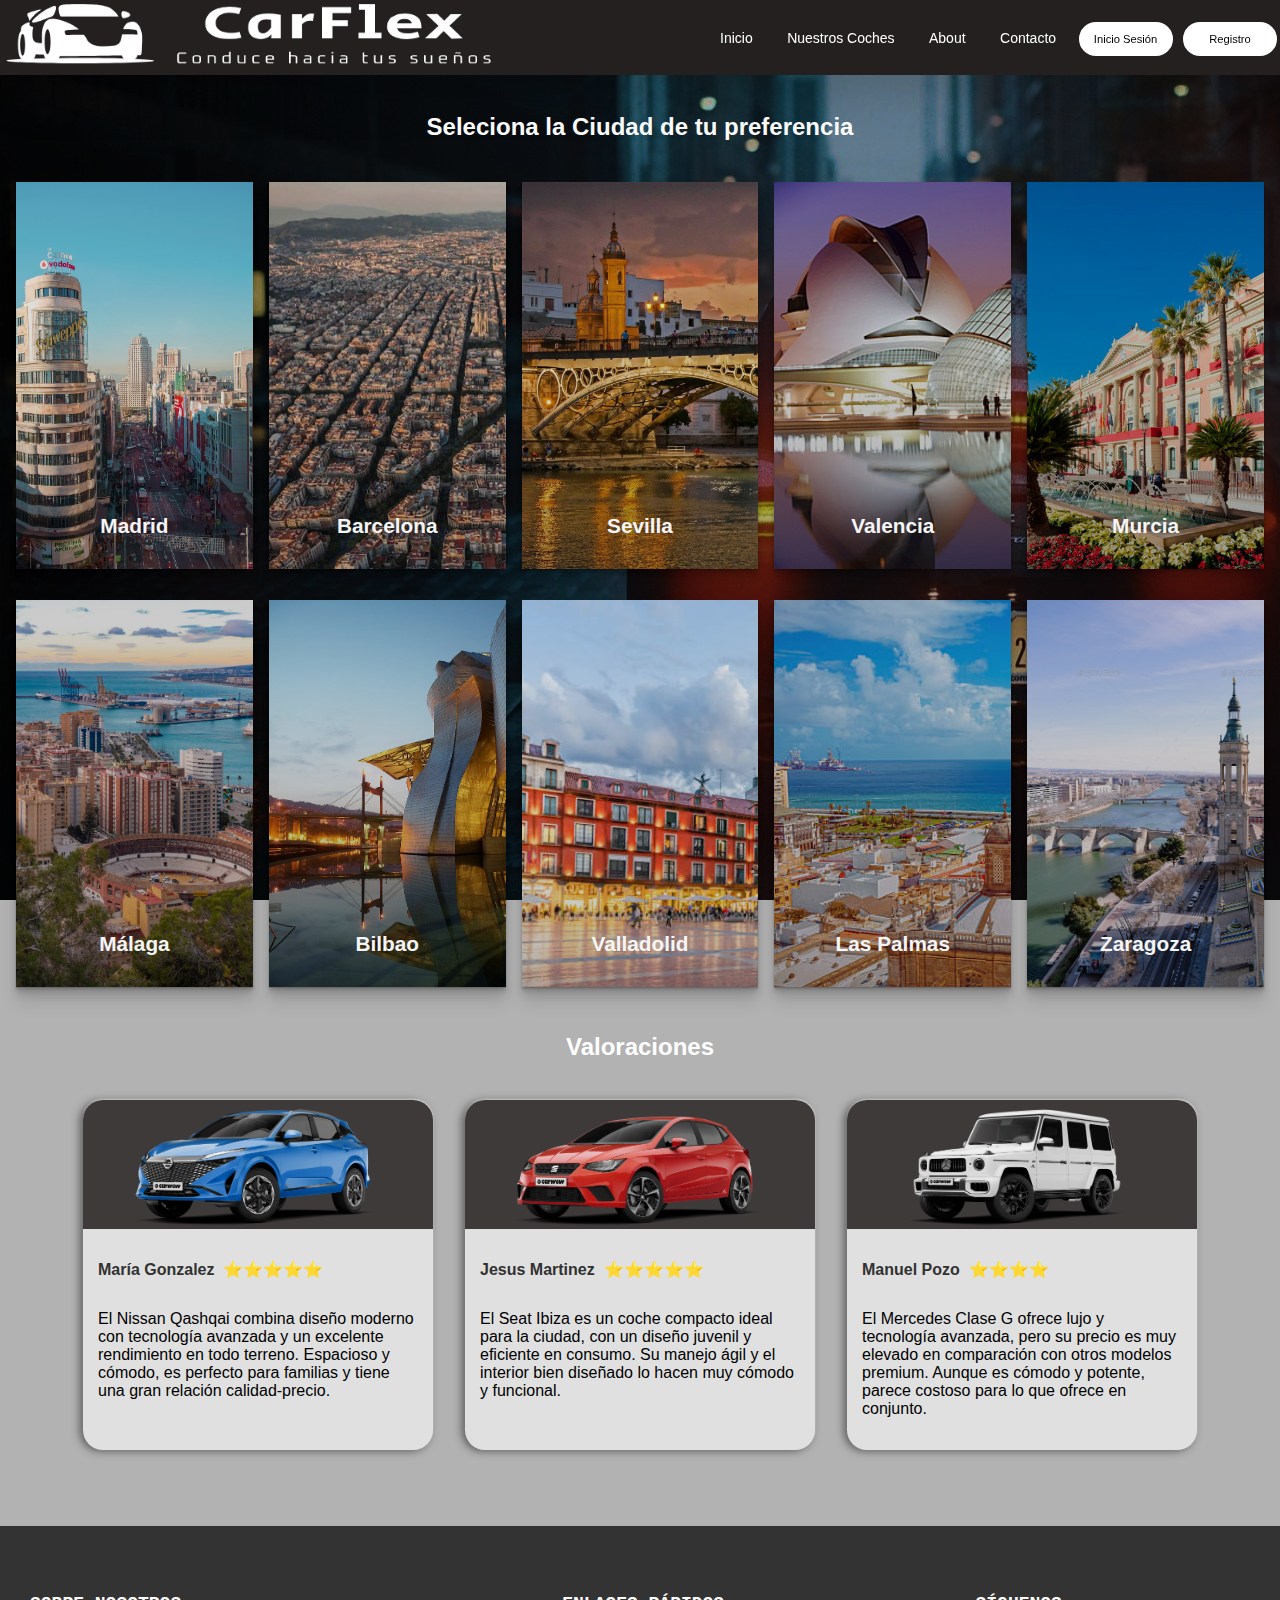
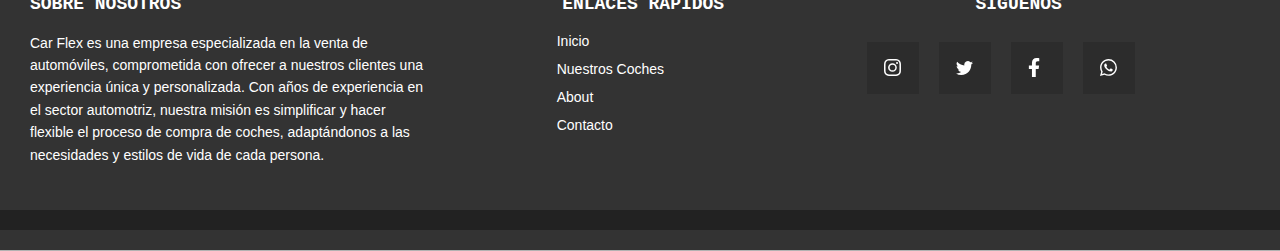
<file: index.html>
<!DOCTYPE html>
<html lang="es">
<head>
    <meta charset="UTF-8">
    <meta name="viewport" content="width=device-width, initial-scale=1.0">
    <title>CarFlex</title>
    <link rel="stylesheet" href="CSS/index.css"/>
</head>
<header class="header">
  <div class="bloque">
      <div class="logo">
          <img src="fotos/logo4.png" alt="logocar" width="500" height="75">
      </div>
      <nav class="menu">
        <a href="index.html">Inicio</a>
        <a href="botonbarcelona.html">Nuestros Coches</a>
        <a href="about.html">About</a>
        <a href="contactos.html">Contacto</a>
          <button class="button1" onclick="iniciosesion()">Inicio Sesión</button>
          <button class="button1" onclick="registro()">Registro</button>
      </nav>
  </div>
</header>

<body>
  <main class="fondo"></main>
  <h2 class="preferencia">Seleciona la Ciudad de tu preferencia</h2>
    <main class="page-content">
      <!-- VIDEO -->
        <div class="card">
          <div class="content">
            <h2 class="title">Madrid</h2>
            <p class="copy">"Elige el coche perfecto para recorrer cada avenida y descubrir los secretos mejor guardados de la capital."</p>
            <button class="btn" onclick="webbarcelona()">Ver Coches</button>
          </div>
        </div>

        <div class="card">
          <div class="content">
            <h2 class="title">Barcelona</h2>
            <p class="copy">"Encuentra el coche perfecto para recorre la vibrante Barcelona desde sus calles estrechas hasta sus amplias avenidas."</p>
            <button class="btn" onclick="webbarcelona()">Ver coches</button>
          </div>
        </div>

        <div class="card">
          <div class="content">
            <h2 class="title">Sevilla</h2>
            <p class="copy">"Conquista las calles de Sevilla en el coche ideal para disfrutar de la historia y el encanto del sur."</p>
            <button class="btn" onclick="webbarcelona()">Ver Coches</button>
          </div>
        </div>

        <div class="card">
          <div class="content">
            <h2 class="title">Valencia</h2>
            <p class="copy">"Elige el coche que te llevara desde el centro moderno de valencia hasta sus hermosas playas mediterraneas."</p>
            <button class="btn" onclick="webbarcelona()">Ver Coches</button>
          </div>
        </div>

        <div class="card">
          <div class="content">
            <h2 class="title">Murcia</h2>
            <p class="copy">"Recorre Murcia a tu manera, con el coche perfecto para cada aventura."</p>
            <button class="btn"onclick="webbarcelona()">Ver Coches</button>
          </div>
        </div>

        <div class="card">
          <div class="content">
            <h2 class="title">Málaga</h2>
            <p class="copy">"Conduce por la Costa del Sol con el coche perfecto para disfrutar del sol y el mar."</p>
            <button class="btn" onclick="webbarcelona()">Ver Coches</button>
          </div>
        </div>

        <div class="card">
          <div class="content">
            <h2 class="title">Bilbao</h2>
            <p class="copy">"Encuentra el coche perfecto para descubrir el arte, la cultura y la innovacion de Bilbao."</p>
            <button class="btn" onclick="webbarcelona()">Ver coches</button>
          </div>
        </div>

        <div class="card">
          <div class="content">
            <h2 class="title">Valladolid</h2>
            <p class="copy">"Conquista las carreteras de Valladolid con un coche que se adapta a tu estilo de vida."</p>
            <button class="btn" onclick="webbarcelona()">Ver Coches</button>
          </div>
        </div>

        <div class="card">
          <div class="content">
            <h2 class="title">Las Palmas</h2>
            <p class="copy">"Elige el coche ideal para recorrer las maravillas de Las Palmas, entre mas y la montaña."</p>
            <button class="btn" onclick="webbarcelona()">Ver Coches</button>
          </div>
        </div>

        <div class="card">
          <div class="content">
            <h2 class="title">Zaragoza</h2>
            <p class="copy">"Explora Zaragoza con el coche idealpara recorrer su historia y modernidad."</p>
            <button class="btn" onclick="webbarcelona()">Ver Coches</button>
          </div>
        </div>
      </main>
      
      <div class="valoraciones"><h2>Valoraciones</h2></div>
      <!-- VIDEO -->
      <div class="cartas_valoraciones">
      <div class="cardval">
        <div class="cardval__img"> <img class="fotosval" src="fotos/nis.webp" alt=""></div>
        <div class="cardval__descr-wrapper">
          <pre class="cardval__title">María Gonzalez  ⭐⭐⭐⭐⭐</pre>
        <span class="emoji"></span>
        <p class="card__descr">
          El Nissan Qashqai combina diseño moderno con tecnología avanzada y un excelente rendimiento en todo terreno. Espacioso y cómodo, es perfecto para familias y tiene una gran relación calidad-precio.
        </p>
        <div class="card__links">
        </div>
        </div>
      </div>

      <div class="cardval">
        <div class="cardval__img"> <img class="fotosval" src="fotos/seat.webp" alt=""></div>
        <div class="cardval__descr-wrapper">
          <pre class="cardval__title">Jesus Martinez  ⭐⭐⭐⭐⭐</pre>
        <p class="card__descr">
          El Seat Ibiza es un coche compacto ideal para la ciudad, con un diseño juvenil y eficiente en consumo. Su manejo ágil y el interior bien diseñado lo hacen muy cómodo y funcional.
        </p>
        <div class="card__links">
        </div>
        </div>
      </div>

      <div class="cardval">
        <div class="cardval__img"> <img class="fotosval" src="fotos/mercedesvip.webp" alt=""></div>
        <div class="cardval__descr-wrapper">
          <pre class="cardval__title">Manuel Pozo  ⭐⭐⭐⭐</pre>
        <p class="card__descr">
          El Mercedes Clase G ofrece lujo y tecnología avanzada, pero su precio es muy elevado en comparación con otros modelos premium. Aunque es cómodo y potente, parece costoso para lo que ofrece en conjunto.</p>
        <div class="card__links"></div>
          </div>
        </div>
       </div>
<!-- VIDEO -->
        <script>

          function webbarcelona() {
            location = 'botonbarcelona.html'
          }

          function iniciosesion() {
            location = 'registro.html'
          }
          function registro() {
            location = 'registro.html'
          }
          
        </script> 
</body>

<footer>
  <div class="footer-container">
    <div class="footer-about">
      <h3><pre>Sobre Nosotros</pre></h3>
      <p>Car Flex es una empresa especializada en la venta de automóviles, comprometida con ofrecer a nuestros clientes una experiencia única y personalizada. Con años de experiencia en el sector automotriz, nuestra misión es simplificar y hacer flexible el proceso de compra de coches, adaptándonos a las necesidades y estilos de vida de cada persona.</p>
    </div>
    <!-- VIDEO -->
    <div class="footer-links">
      <h3><pre>           Enlaces Rápidos</pre></h3>
      <ul class="disciplina">
        <li><a href="index.html">Inicio</a></li>
        <li><a href="botonbarcelona.html">Nuestros Coches</a></li>
        <li><a href="about.html">About</a></li>
        <li><a href="contactos.html">Contacto</a></li>
      </ul>
    </div>
    
    <div class="footer-social">
      <h3><pre>           Síguenos</pre></h3>
      <div class="cardsocial">
        <a href="https://www.instagram.com/" class="socialContainer containerOne">
          <svg class="socialSvg instagramSvg" viewBox="0 0 16 16">
            <path
              d="M8 0C5.829 0 5.556.01 4.703.048 3.85.088 3.269.222 2.76.42a3.917 3.917 0 0 0-1.417.923A3.927 3.927 0 0 0 .42 2.76C.222 3.268.087 3.85.048 4.7.01 5.555 0 5.827 0 8.001c0 2.172.01 2.444.048 3.297.04.852.174 1.433.372 1.942.205.526.478.972.923 1.417.444.445.89.719 1.416.923.51.198 1.09.333 1.942.372C5.555 15.99 5.827 16 8 16s2.444-.01 3.298-.048c.851-.04 1.434-.174 1.943-.372a3.916 3.916 0 0 0 1.416-.923c.445-.445.718-.891.923-1.417.197-.509.332-1.09.372-1.942C15.99 10.445 16 10.173 16 8s-.01-2.445-.048-3.299c-.04-.851-.175-1.433-.372-1.941a3.926 3.926 0 0 0-.923-1.417A3.911 3.911 0 0 0 13.24.42c-.51-.198-1.092-.333-1.943-.372C10.443.01 10.172 0 7.998 0h.003zm-.717 1.442h.718c2.136 0 2.389.007 3.232.046.78.035 1.204.166 1.486.275.373.145.64.319.92.599.28.28.453.546.598.92.11.281.24.705.275 1.485.039.843.047 1.096.047 3.231s-.008 2.389-.047 3.232c-.035.78-.166 1.203-.275 1.485a2.47 2.47 0 0 1-.599.919c-.28.28-.546.453-.92.598-.28.11-.704.24-1.485.276-.843.038-1.096.047-3.232.047s-2.39-.009-3.233-.047c-.78-.036-1.203-.166-1.485-.276a2.478 2.478 0 0 1-.92-.598 2.48 2.48 0 0 1-.6-.92c-.109-.281-.24-.705-.275-1.485-.038-.843-.046-1.096-.046-3.233 0-2.136.008-2.388.046-3.231.036-.78.166-1.204.276-1.486.145-.373.319-.64.599-.92.28-.28.546-.453.92-.598.282-.11.705-.24 1.485-.276.738-.034 1.024-.044 2.515-.045v.002zm4.988 1.328a.96.96 0 1 0 0 1.92.96.96 0 0 0 0-1.92zm-4.27 1.122a4.109 4.109 0 1 0 0 8.217 4.109 4.109 0 0 0 0-8.217zm0 1.441a2.667 2.667 0 1 1 0 5.334 2.667 2.667 0 0 1 0-5.334z"
            ></path>
          </svg>
        </a>
      
        <a href="https://x.com/?lang=e" class="socialContainer containerTwo">
          <svg class="socialSvg twitterSvg" viewBox="0 0 16 16">
            <path
              d="M5.026 15c6.038 0 9.341-5.003 9.341-9.334 0-.14 0-.282-.006-.422A6.685 6.685 0 0 0 16 3.542a6.658 6.658 0 0 1-1.889.518 3.301 3.301 0 0 0 1.447-1.817 6.533 6.533 0 0 1-2.087.793A3.286 3.286 0 0 0 7.875 6.03a9.325 9.325 0 0 1-6.767-3.429 3.289 3.289 0 0 0 1.018 4.382A3.323 3.323 0 0 1 .64 6.575v.045a3.288 3.288 0 0 0 2.632 3.218 3.203 3.203 0 0 1-.865.115 3.23 3.23 0 0 1-.614-.057 3.283 3.283 0 0 0 3.067 2.277A6.588 6.588 0 0 1 .78 13.58a6.32 6.32 0 0 1-.78-.045A9.344 9.344 0 0 0 5.026 15z"
            ></path>
          </svg>
        </a>
      
        <a href="https://www.facebook.com/login/?next=https%3A%2F%2Fwww.facebook.com%2F%3Flocale%3Des_ES" class="socialContainer containerThree">
          <svg class="socialSvg linkdinSvg" viewBox="0 0 448 512">
            <path
              d="M279.14 288l14.22-92.66h-88.91v-60.13c0-25.35 12.42-50.06 52.24-50.06h40.42V6.26S260.43 0 225.36 0c-73.22 0-121.08 44.38-121.08 124.72v70.62H22.89V288h81.39v224h100.17V288z"
            ></path>
          </svg>
        </a>
      
        <a href="https://www.whatsapp.com/?lang=es_LA" class="socialContainer containerFour">
          <svg class="socialSvg whatsappSvg" viewBox="0 0 16 16">
            <path
              d="M13.601 2.326A7.854 7.854 0 0 0 7.994 0C3.627 0 .068 3.558.064 7.926c0 1.399.366 2.76 1.057 3.965L0 16l4.204-1.102a7.933 7.933 0 0 0 3.79.965h.004c4.368 0 7.926-3.558 7.93-7.93A7.898 7.898 0 0 0 13.6 2.326zM7.994 14.521a6.573 6.573 0 0 1-3.356-.92l-.24-.144-2.494.654.666-2.433-.156-.251a6.56 6.56 0 0 1-1.007-3.505c0-3.626 2.957-6.584 6.591-6.584a6.56 6.56 0 0 1 4.66 1.931 6.557 6.557 0 0 1 1.928 4.66c-.004 3.639-2.961 6.592-6.592 6.592zm3.615-4.934c-.197-.099-1.17-.578-1.353-.646-.182-.065-.315-.099-.445.099-.133.197-.513.646-.627.775-.114.133-.232.148-.43.05-.197-.1-.836-.308-1.592-.985-.59-.525-.985-1.175-1.103-1.372-.114-.198-.011-.304.088-.403.087-.088.197-.232.296-.346.1-.114.133-.198.198-.33.065-.134.034-.248-.015-.347-.05-.099-.445-1.076-.612-1.47-.16-.389-.323-.335-.445-.34-.114-.007-.247-.007-.38-.007a.729.729 0 0 0-.529.247c-.182.198-.691.677-.691 1.654 0 .977.71 1.916.81 2.049.098.133 1.394 2.132 3.383 2.992.47.205.84.326 1.129.418.475.152.904.129 1.246.08.38-.058 1.171-.48 1.338-.943.164-.464.164-.86.114-.943-.049-.084-.182-.133-.38-.232z"
            ></path>
          </svg>
        </a>
      </div>
      
    </div>
  </div>
  <div class="footer-bottom">
    
  </div>
</footer>


</html>
</file>
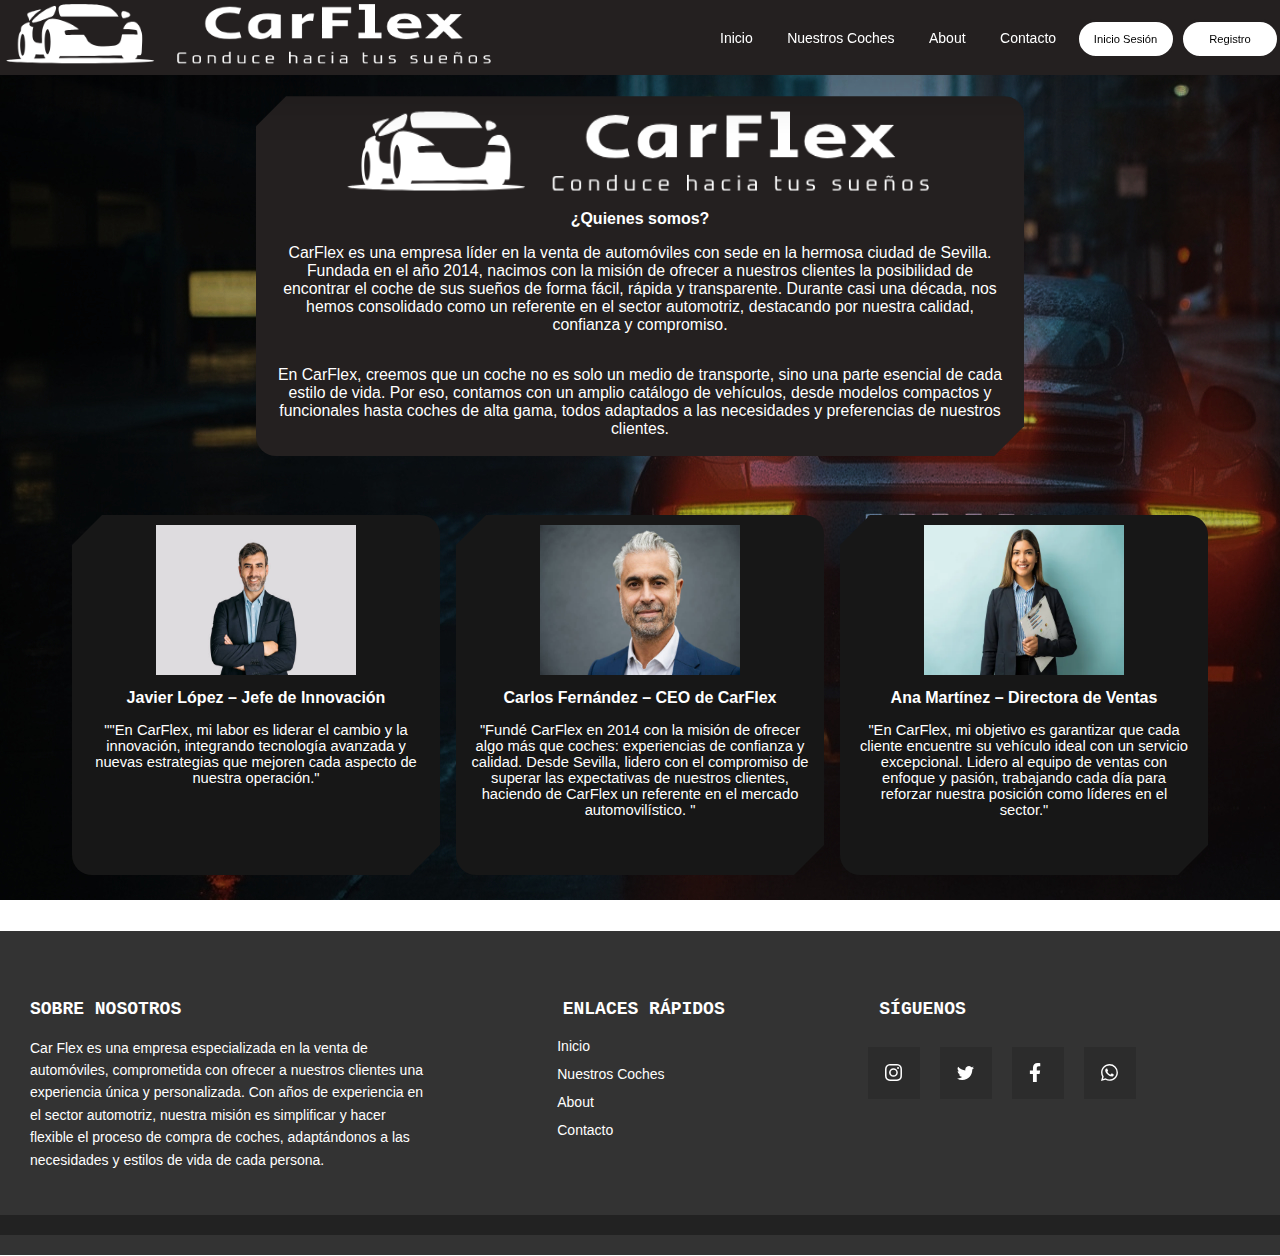
<file: about.html>
<!DOCTYPE html>
<html lang="en">
<head>
    <meta charset="UTF-8">
    <meta name="viewport" content="width=device-width, initial-scale=1.0">
    <title>About</title>
    <link rel="stylesheet" href="CSS/about.css"/>
</head>
<header class="header">
    <div class="bloque">
        <div class="logo">
            <img  class="foto" src="fotos/logo4.png" alt="logocar" width="500" height="75">
        </div>
        <nav class="menu">
          <!-- VIDEO -->
            <a href="index.html">Inicio</a>
            <a href="botonbarcelona.html">Nuestros Coches</a>
            <a href="about.html">About</a>
            <a href="contactos.html">Contacto</a>
          <button class="button1" onclick="iniciosesion()">Inicio Sesión</button>
          <button class="button1" onclick="registro()">Registro</button>
        </nav>
    </div>
  </header>
<body>
  <!-- VIDEO -->
  <div class="empresa">
  <div class="card1">
    <div class="img"><img src="fotos/logo4.png" alt="logocar" width="600" height="100"></div>
    <span>¿Quienes somos?</span>
    <p class="info">CarFlex es una empresa líder en la venta de automóviles con sede en la hermosa ciudad de Sevilla. Fundada en el año 2014, nacimos con la misión de ofrecer a nuestros clientes la posibilidad de encontrar el coche de sus sueños de forma fácil, rápida y transparente. Durante casi una década, nos hemos consolidado como un referente en el sector automotriz, destacando por nuestra calidad, confianza y compromiso.  </p>
    <p class="info">En CarFlex, creemos que un coche no es solo un medio de transporte, sino una parte esencial de cada estilo de vida. Por eso, contamos con un amplio catálogo de vehículos, desde modelos compactos y funcionales hasta coches de alta gama, todos adaptados a las necesidades y preferencias de nuestros clientes.</p>
  </div>
</div>

<!-- VIDEO -->
<div class="personas">
  
  <div class="card">
    <div class="img"><img src="fotos/hombreempresa.jpg" alt="logocar" width="200" height="150"></div>
    <span class="nombre">Javier López – Jefe de Innovación</span>
    <p class="info">""En CarFlex, mi labor es liderar el cambio y la innovación, integrando tecnología avanzada y nuevas estrategias que mejoren cada aspecto de nuestra operación."</p>
  </div>

  <div class="card">
    <div class="img"><img src="fotos/hombreempresa2.jpg" alt="logocar" width="200" height="150"></div>
    <span class="nombre">Carlos Fernández – CEO de CarFlex</span>
    <p class="info">"Fundé CarFlex en 2014 con la misión de ofrecer algo más que coches: experiencias de confianza y calidad. Desde Sevilla, lidero con el compromiso de superar las expectativas de nuestros clientes, haciendo de CarFlex un referente en el mercado automovilístico. "</p>
  </div>

  <div class="card">
    <div class="img"><img src="fotos/mujerempresa.jpg" alt="logocar" width="200" height="150"></div>
    <span class="nombre">Ana Martínez – Directora de Ventas</span>
    <p class="info">"En CarFlex, mi objetivo es garantizar que cada cliente encuentre su vehículo ideal con un servicio excepcional. Lidero al equipo de ventas con enfoque y pasión, trabajando cada día para reforzar nuestra posición como líderes en el sector."</p>
  </div>
</div>
<!-- VIDEO -->
  <script>

    function iniciosesion() {
      location ='registro.html'
    }
    function registro() {
      location = 'registro.html'
    }
  </script>
</body>

<footer>
  <div class="footer-container">
    <div class="footer-about">
      <h3><pre>Sobre Nosotros</pre></h3>
      <p>Car Flex es una empresa especializada en la venta de automóviles, comprometida con ofrecer a nuestros clientes una experiencia única y personalizada. Con años de experiencia en el sector automotriz, nuestra misión es simplificar y hacer flexible el proceso de compra de coches, adaptándonos a las necesidades y estilos de vida de cada persona.</p>
    </div>
    <!-- VIDEO -->
    <div class="footer-links">
      <h3><pre>           Enlaces Rápidos</pre></h3>
      <ul class="disciplina">
        <li><a href="index.html">Inicio</a></li>
        <li><a href="botonbarcelona.html">Nuestros Coches</a></li>
        <li><a href="about.html">About</a></li>
        <li><a href="contactos.html">Contacto</a></li>
      </ul>
    </div>
    <!-- VIDEO -->
    <div class="footer-social">
      <h3><pre>  Síguenos</pre></h3>
      <div class="cardsocial">
        <a href="https://www.instagram.com/" class="socialContainer containerOne">
          <svg class="socialSvg instagramSvg" viewBox="0 0 16 16">
            <path
              d="M8 0C5.829 0 5.556.01 4.703.048 3.85.088 3.269.222 2.76.42a3.917 3.917 0 0 0-1.417.923A3.927 3.927 0 0 0 .42 2.76C.222 3.268.087 3.85.048 4.7.01 5.555 0 5.827 0 8.001c0 2.172.01 2.444.048 3.297.04.852.174 1.433.372 1.942.205.526.478.972.923 1.417.444.445.89.719 1.416.923.51.198 1.09.333 1.942.372C5.555 15.99 5.827 16 8 16s2.444-.01 3.298-.048c.851-.04 1.434-.174 1.943-.372a3.916 3.916 0 0 0 1.416-.923c.445-.445.718-.891.923-1.417.197-.509.332-1.09.372-1.942C15.99 10.445 16 10.173 16 8s-.01-2.445-.048-3.299c-.04-.851-.175-1.433-.372-1.941a3.926 3.926 0 0 0-.923-1.417A3.911 3.911 0 0 0 13.24.42c-.51-.198-1.092-.333-1.943-.372C10.443.01 10.172 0 7.998 0h.003zm-.717 1.442h.718c2.136 0 2.389.007 3.232.046.78.035 1.204.166 1.486.275.373.145.64.319.92.599.28.28.453.546.598.92.11.281.24.705.275 1.485.039.843.047 1.096.047 3.231s-.008 2.389-.047 3.232c-.035.78-.166 1.203-.275 1.485a2.47 2.47 0 0 1-.599.919c-.28.28-.546.453-.92.598-.28.11-.704.24-1.485.276-.843.038-1.096.047-3.232.047s-2.39-.009-3.233-.047c-.78-.036-1.203-.166-1.485-.276a2.478 2.478 0 0 1-.92-.598 2.48 2.48 0 0 1-.6-.92c-.109-.281-.24-.705-.275-1.485-.038-.843-.046-1.096-.046-3.233 0-2.136.008-2.388.046-3.231.036-.78.166-1.204.276-1.486.145-.373.319-.64.599-.92.28-.28.546-.453.92-.598.282-.11.705-.24 1.485-.276.738-.034 1.024-.044 2.515-.045v.002zm4.988 1.328a.96.96 0 1 0 0 1.92.96.96 0 0 0 0-1.92zm-4.27 1.122a4.109 4.109 0 1 0 0 8.217 4.109 4.109 0 0 0 0-8.217zm0 1.441a2.667 2.667 0 1 1 0 5.334 2.667 2.667 0 0 1 0-5.334z"
            ></path>
          </svg>
        </a>
      
        <a href="https://x.com/?lang=e" class="socialContainer containerTwo">
          <svg class="socialSvg twitterSvg" viewBox="0 0 16 16">
            <path
              d="M5.026 15c6.038 0 9.341-5.003 9.341-9.334 0-.14 0-.282-.006-.422A6.685 6.685 0 0 0 16 3.542a6.658 6.658 0 0 1-1.889.518 3.301 3.301 0 0 0 1.447-1.817 6.533 6.533 0 0 1-2.087.793A3.286 3.286 0 0 0 7.875 6.03a9.325 9.325 0 0 1-6.767-3.429 3.289 3.289 0 0 0 1.018 4.382A3.323 3.323 0 0 1 .64 6.575v.045a3.288 3.288 0 0 0 2.632 3.218 3.203 3.203 0 0 1-.865.115 3.23 3.23 0 0 1-.614-.057 3.283 3.283 0 0 0 3.067 2.277A6.588 6.588 0 0 1 .78 13.58a6.32 6.32 0 0 1-.78-.045A9.344 9.344 0 0 0 5.026 15z"
            ></path>
          </svg>
        </a>
      
        <a href="https://www.facebook.com/login/?next=https%3A%2F%2Fwww.facebook.com%2F%3Flocale%3Des_ES" class="socialContainer containerThree">
          <svg class="socialSvg linkdinSvg" viewBox="0 0 448 512">
            <path
              d="M279.14 288l14.22-92.66h-88.91v-60.13c0-25.35 12.42-50.06 52.24-50.06h40.42V6.26S260.43 0 225.36 0c-73.22 0-121.08 44.38-121.08 124.72v70.62H22.89V288h81.39v224h100.17V288z"
            ></path>
          </svg>
        </a>
      
        <a href="https://www.whatsapp.com/?lang=es_LA" class="socialContainer containerFour">
          <svg class="socialSvg whatsappSvg" viewBox="0 0 16 16">
            <path
              d="M13.601 2.326A7.854 7.854 0 0 0 7.994 0C3.627 0 .068 3.558.064 7.926c0 1.399.366 2.76 1.057 3.965L0 16l4.204-1.102a7.933 7.933 0 0 0 3.79.965h.004c4.368 0 7.926-3.558 7.93-7.93A7.898 7.898 0 0 0 13.6 2.326zM7.994 14.521a6.573 6.573 0 0 1-3.356-.92l-.24-.144-2.494.654.666-2.433-.156-.251a6.56 6.56 0 0 1-1.007-3.505c0-3.626 2.957-6.584 6.591-6.584a6.56 6.56 0 0 1 4.66 1.931 6.557 6.557 0 0 1 1.928 4.66c-.004 3.639-2.961 6.592-6.592 6.592zm3.615-4.934c-.197-.099-1.17-.578-1.353-.646-.182-.065-.315-.099-.445.099-.133.197-.513.646-.627.775-.114.133-.232.148-.43.05-.197-.1-.836-.308-1.592-.985-.59-.525-.985-1.175-1.103-1.372-.114-.198-.011-.304.088-.403.087-.088.197-.232.296-.346.1-.114.133-.198.198-.33.065-.134.034-.248-.015-.347-.05-.099-.445-1.076-.612-1.47-.16-.389-.323-.335-.445-.34-.114-.007-.247-.007-.38-.007a.729.729 0 0 0-.529.247c-.182.198-.691.677-.691 1.654 0 .977.71 1.916.81 2.049.098.133 1.394 2.132 3.383 2.992.47.205.84.326 1.129.418.475.152.904.129 1.246.08.38-.058 1.171-.48 1.338-.943.164-.464.164-.86.114-.943-.049-.084-.182-.133-.38-.232z"
            ></path>
          </svg>
        </a>
      </div>
      
    </div>
  </div>
  <div class="footer-bottom">
    
  </div>
</footer>
</html>
</file>
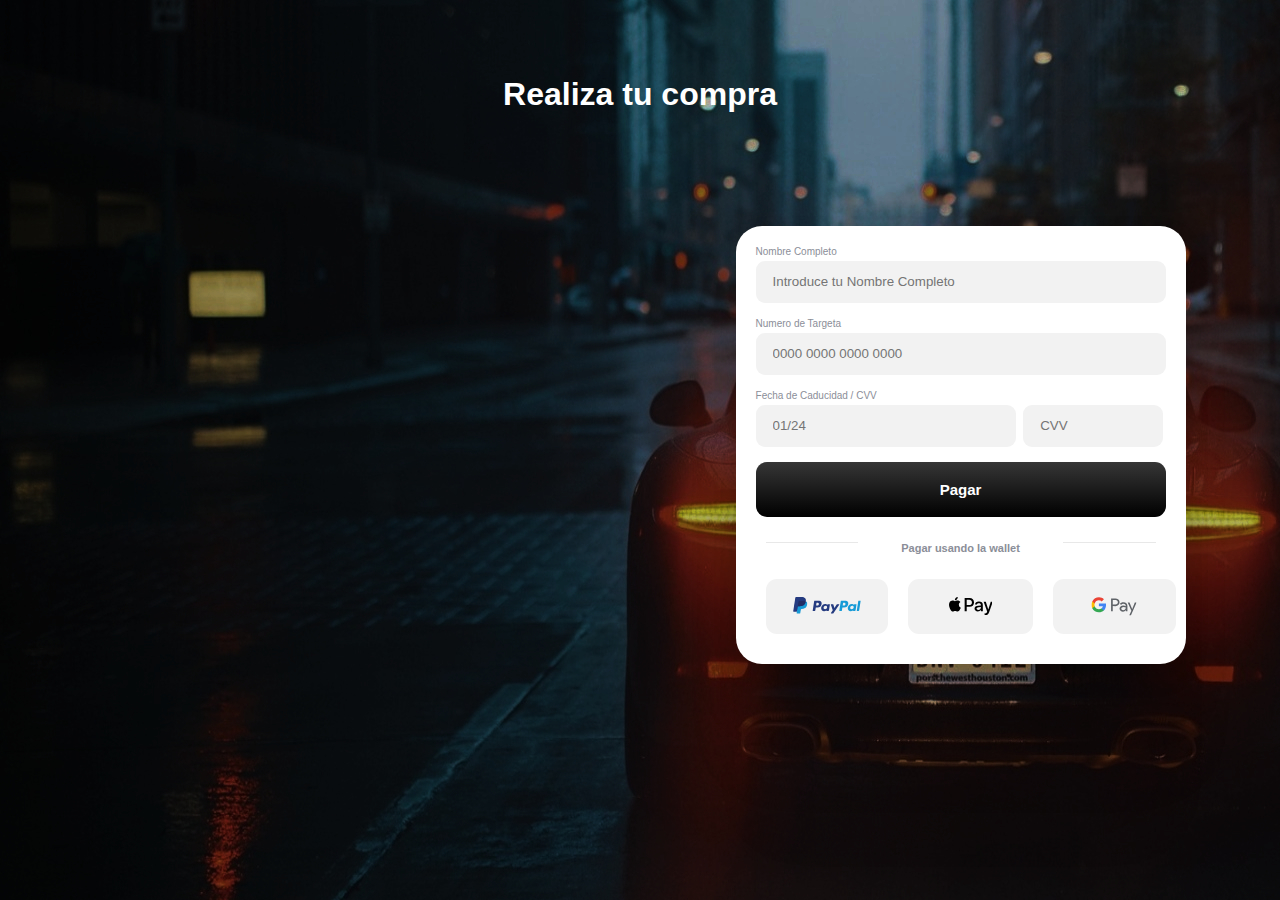
<file: compra.html>
<!DOCTYPE html>
<html lang="en">
<head>
    <meta charset="UTF-8">
    <meta name="viewport" content="width=device-width, initial-scale=1.0">
    <title>Compra</title>
    <link rel="stylesheet" href="CSS/compra.css">
</head>
<body>
  <h1>Realiza tu compra</h2>
    <!-- VIDEO -->
<div class="modal">
  <form class="form">
    <div class="credit-card-info--form">
      <div class="input_container">
        <label class="input_label" for="password_field">Nombre Completo</label>
          <!-- VIDEO -->
        <input
          placeholder="Introduce tu Nombre Completo"
          title="Inpit title"
          name="input-name"
          type="text"
          class="input_field"
          id="password_field"
        />
      </div>
      <!-- VIDEO -->
      <div class="input_container">
        <label class="input_label" for="password_field">Numero de Targeta</label>
        <input
          placeholder="0000 0000 0000 0000"
          title="Inpit title"
          name="input-name"
          type="number"
          class="input_field"
          id="password_field"
        />
      </div>
      <!-- VIDEO -->
      <div class="input_container">
        <label class="input_label" for="password_field"
          >Fecha de Caducidad / CVV</label
        >
        <div class="split">
          <input
            placeholder="01/24"
            title="Expiry Date"
            name="input-name"
            type="text"
            class="input_field"
            id="password_field"
          />
          <input
            placeholder="CVV"
            title="CVV" 
            name="cvv"
            type="number"
            class="input_field"
            id="password_field"
          />
        </div>
      </div>
      <!-- VIDEO -->
      <button onclick="pagar(event)" class="purchase--btn">Pagar</button>
      <div class="separator">
        <hr class="line" />
        <p>Pagar usando la wallet</p>
        <hr class="line" />
      </div>
      <!-- VIDEO -->
      <div class="payment--options">
        <button type="button" onclick="paypal1()" name="paypal">
          <svg
            xmlns="http://www.w3.org/2000/svg"
            xmlns:xlink="http://www.w3.org/1999/xlink"
            version="1.1"
            id="Layer_1"
            x="0px"
            y="0px"
            width="124px"
            height="33px"
            viewBox="0 0 124 33"
            xml:space="preserve"
          >
            <path
              fill="#253B80"
              d="M46.211,6.749h-6.839c-0.468,0-0.866,0.34-0.939,0.802l-2.766,17.537c-0.055,0.346,0.213,0.658,0.564,0.658  h3.265c0.468,0,0.866-0.34,0.939-0.803l0.746-4.73c0.072-0.463,0.471-0.803,0.938-0.803h2.165c4.505,0,7.105-2.18,7.784-6.5  c0.306-1.89,0.013-3.375-0.872-4.415C50.224,7.353,48.5,6.749,46.211,6.749z M47,13.154c-0.374,2.454-2.249,2.454-4.062,2.454  h-1.032l0.724-4.583c0.043-0.277,0.283-0.481,0.563-0.481h0.473c1.235,0,2.4,0,3.002,0.704C47.027,11.668,47.137,12.292,47,13.154z"
            ></path>
            <path
              fill="#253B80"
              d="M66.654,13.075h-3.275c-0.279,0-0.52,0.204-0.563,0.481l-0.145,0.916l-0.229-0.332  c-0.709-1.029-2.29-1.373-3.868-1.373c-3.619,0-6.71,2.741-7.312,6.586c-0.313,1.918,0.132,3.752,1.22,5.031  c0.998,1.176,2.426,1.666,4.125,1.666c2.916,0,4.533-1.875,4.533-1.875l-0.146,0.91c-0.055,0.348,0.213,0.66,0.562,0.66h2.95  c0.469,0,0.865-0.34,0.939-0.803l1.77-11.209C67.271,13.388,67.004,13.075,66.654,13.075z M62.089,19.449  c-0.316,1.871-1.801,3.127-3.695,3.127c-0.951,0-1.711-0.305-2.199-0.883c-0.484-0.574-0.668-1.391-0.514-2.301  c0.295-1.855,1.805-3.152,3.67-3.152c0.93,0,1.686,0.309,2.184,0.892C62.034,17.721,62.232,18.543,62.089,19.449z"
            ></path>
            <path
              fill="#253B80"
              d="M84.096,13.075h-3.291c-0.314,0-0.609,0.156-0.787,0.417l-4.539,6.686l-1.924-6.425  c-0.121-0.402-0.492-0.678-0.912-0.678h-3.234c-0.393,0-0.666,0.384-0.541,0.754l3.625,10.638l-3.408,4.811  c-0.268,0.379,0.002,0.9,0.465,0.9h3.287c0.312,0,0.604-0.152,0.781-0.408L84.564,13.97C84.826,13.592,84.557,13.075,84.096,13.075z"
            ></path>
            <path
              fill="#179BD7"
              d="M94.992,6.749h-6.84c-0.467,0-0.865,0.34-0.938,0.802l-2.766,17.537c-0.055,0.346,0.213,0.658,0.562,0.658  h3.51c0.326,0,0.605-0.238,0.656-0.562l0.785-4.971c0.072-0.463,0.471-0.803,0.938-0.803h2.164c4.506,0,7.105-2.18,7.785-6.5  c0.307-1.89,0.012-3.375-0.873-4.415C99.004,7.353,97.281,6.749,94.992,6.749z M95.781,13.154c-0.373,2.454-2.248,2.454-4.062,2.454  h-1.031l0.725-4.583c0.043-0.277,0.281-0.481,0.562-0.481h0.473c1.234,0,2.4,0,3.002,0.704  C95.809,11.668,95.918,12.292,95.781,13.154z"
            ></path>
            <path
              fill="#179BD7"
              d="M115.434,13.075h-3.273c-0.281,0-0.52,0.204-0.562,0.481l-0.145,0.916l-0.23-0.332  c-0.709-1.029-2.289-1.373-3.867-1.373c-3.619,0-6.709,2.741-7.311,6.586c-0.312,1.918,0.131,3.752,1.219,5.031  c1,1.176,2.426,1.666,4.125,1.666c2.916,0,4.533-1.875,4.533-1.875l-0.146,0.91c-0.055,0.348,0.213,0.66,0.564,0.66h2.949  c0.467,0,0.865-0.34,0.938-0.803l1.771-11.209C116.053,13.388,115.785,13.075,115.434,13.075z M110.869,19.449  c-0.314,1.871-1.801,3.127-3.695,3.127c-0.949,0-1.711-0.305-2.199-0.883c-0.484-0.574-0.666-1.391-0.514-2.301  c0.297-1.855,1.805-3.152,3.67-3.152c0.93,0,1.686,0.309,2.184,0.892C110.816,17.721,111.014,18.543,110.869,19.449z"
            ></path>
            <path
              fill="#179BD7"
              d="M119.295,7.23l-2.807,17.858c-0.055,0.346,0.213,0.658,0.562,0.658h2.822c0.469,0,0.867-0.34,0.939-0.803  l2.768-17.536c0.055-0.346-0.213-0.659-0.562-0.659h-3.16C119.578,6.749,119.338,6.953,119.295,7.23z"
            ></path>
            <path
              fill="#253B80"
              d="M7.266,29.154l0.523-3.322l-1.165-0.027H1.061L4.927,1.292C4.939,1.218,4.978,1.149,5.035,1.1  c0.057-0.049,0.13-0.076,0.206-0.076h9.38c3.114,0,5.263,0.648,6.385,1.927c0.526,0.6,0.861,1.227,1.023,1.917  c0.17,0.724,0.173,1.589,0.007,2.644l-0.012,0.077v0.676l0.526,0.298c0.443,0.235,0.795,0.504,1.065,0.812  c0.45,0.513,0.741,1.165,0.864,1.938c0.127,0.795,0.085,1.741-0.123,2.812c-0.24,1.232-0.628,2.305-1.152,3.183  c-0.482,0.809-1.096,1.48-1.825,2c-0.696,0.494-1.523,0.869-2.458,1.109c-0.906,0.236-1.939,0.355-3.072,0.355h-0.73  c-0.522,0-1.029,0.188-1.427,0.525c-0.399,0.344-0.663,0.814-0.744,1.328l-0.055,0.299l-0.924,5.855l-0.042,0.215  c-0.011,0.068-0.03,0.102-0.058,0.125c-0.025,0.021-0.061,0.035-0.096,0.035H7.266z"
            ></path>
            <path
              fill="#179BD7"
              d="M23.048,7.667L23.048,7.667L23.048,7.667c-0.028,0.179-0.06,0.362-0.096,0.55  c-1.237,6.351-5.469,8.545-10.874,8.545H9.326c-0.661,0-1.218,0.48-1.321,1.132l0,0l0,0L6.596,26.83l-0.399,2.533  c-0.067,0.428,0.263,0.814,0.695,0.814h4.881c0.578,0,1.069-0.42,1.16-0.99l0.048-0.248l0.919-5.832l0.059-0.32  c0.09-0.572,0.582-0.992,1.16-0.992h0.73c4.729,0,8.431-1.92,9.513-7.476c0.452-2.321,0.218-4.259-0.978-5.622  C24.022,8.286,23.573,7.945,23.048,7.667z"
            ></path>
            <path
              fill="#222D65"
              d="M21.754,7.151c-0.189-0.055-0.384-0.105-0.584-0.15c-0.201-0.044-0.407-0.083-0.619-0.117  c-0.742-0.12-1.555-0.177-2.426-0.177h-7.352c-0.181,0-0.353,0.041-0.507,0.115C9.927,6.985,9.675,7.306,9.614,7.699L8.05,17.605  l-0.045,0.289c0.103-0.652,0.66-1.132,1.321-1.132h2.752c5.405,0,9.637-2.195,10.874-8.545c0.037-0.188,0.068-0.371,0.096-0.55  c-0.313-0.166-0.652-0.308-1.017-0.429C21.941,7.208,21.848,7.179,21.754,7.151z"
            ></path>
            <path
              fill="#253B80"
              d="M9.614,7.699c0.061-0.393,0.313-0.714,0.652-0.876c0.155-0.074,0.326-0.115,0.507-0.115h7.352  c0.871,0,1.684,0.057,2.426,0.177c0.212,0.034,0.418,0.073,0.619,0.117c0.2,0.045,0.395,0.095,0.584,0.15  c0.094,0.028,0.187,0.057,0.278,0.086c0.365,0.121,0.704,0.264,1.017,0.429c0.368-2.347-0.003-3.945-1.272-5.392  C20.378,0.682,17.853,0,14.622,0h-9.38c-0.66,0-1.223,0.48-1.325,1.133L0.01,25.898c-0.077,0.49,0.301,0.932,0.795,0.932h5.791  l1.454-9.225L9.614,7.699z"
            ></path>
          </svg>
        </button>
        <!-- VIDEO -->
        <button type="button" onclick="apple()" name="apple-pay">
          <svg
            xmlns="http://www.w3.org/2000/svg"
            xmlns:xlink="http://www.w3.org/1999/xlink"
            version="1.1"
            id="Layer_1"
            x="0px"
            y="0px"
            viewBox="0 0 512 210.2"
            xml:space="preserve"
          >
            <path
              id="XMLID_34_"
              d="M93.6,27.1C87.6,34.2,78,39.8,68.4,39c-1.2-9.6,3.5-19.8,9-26.1c6-7.3,16.5-12.5,25-12.9  C103.4,10,99.5,19.8,93.6,27.1 M102.3,40.9c-13.9-0.8-25.8,7.9-32.4,7.9c-6.7,0-16.8-7.5-27.8-7.3c-14.3,0.2-27.6,8.3-34.9,21.2  c-15,25.8-3.9,64,10.6,85c7.1,10.4,15.6,21.8,26.8,21.4c10.6-0.4,14.8-6.9,27.6-6.9c12.9,0,16.6,6.9,27.8,6.7  c11.6-0.2,18.9-10.4,26-20.8c8.1-11.8,11.4-23.3,11.6-23.9c-0.2-0.2-22.4-8.7-22.6-34.3c-0.2-21.4,17.5-31.6,18.3-32.2  C123.3,42.9,107.7,41.3,102.3,40.9 M182.6,11.9v155.9h24.2v-53.3h33.5c30.6,0,52.1-21,52.1-51.4c0-30.4-21.1-51.2-51.3-51.2H182.6z   M206.8,32.3h27.9c21,0,33,11.2,33,30.9c0,19.7-12,31-33.1,31h-27.8V32.3z M336.6,169c15.2,0,29.3-7.7,35.7-19.9h0.5v18.7h22.4V90.2  c0-22.5-18-37-45.7-37c-25.7,0-44.7,14.7-45.4,34.9h21.8c1.8-9.6,10.7-15.9,22.9-15.9c14.8,0,23.1,6.9,23.1,19.6v8.6l-30.2,1.8  c-28.1,1.7-43.3,13.2-43.3,33.2C298.4,155.6,314.1,169,336.6,169z M343.1,150.5c-12.9,0-21.1-6.2-21.1-15.7c0-9.8,7.9-15.5,23-16.4  l26.9-1.7v8.8C371.9,140.1,359.5,150.5,343.1,150.5z M425.1,210.2c23.6,0,34.7-9,44.4-36.3L512,54.7h-24.6l-28.5,92.1h-0.5  l-28.5-92.1h-25.3l41,113.5l-2.2,6.9c-3.7,11.7-9.7,16.2-20.4,16.2c-1.9,0-5.6-0.2-7.1-0.4v18.7C417.3,210,423.3,210.2,425.1,210.2z"
            ></path>
           
          </svg>
        </button>
        <!-- VIDEO -->
        <button type="button" onclick="google()" name="google-pay">
          <svg
            xmlns="http://www.w3.org/2000/svg"
            width="80"
            height="39"
            viewBox="0 0 80 39"
            fill="none"
          >
          <!-- VIDEO -->
            <g clip-path="url(#clip0_134_34)">
              <path
                d="M37.8 19.7V29H34.8V6H42.6C44.5 6 46.3001 6.7 47.7001 8C49.1001 9.2 49.8 11 49.8 12.9C49.8 14.8 49.1001 16.5 47.7001 17.8C46.3001 19.1 44.6 19.8 42.6 19.8L37.8 19.7ZM37.8 8.8V16.8H42.8C43.9 16.8 45.0001 16.4 45.7001 15.6C47.3001 14.1 47.3 11.6 45.8 10.1L45.7001 10C44.9001 9.2 43.9 8.7 42.8 8.8H37.8Z"
                fill="#5F6368"
              ></path>
              <path
                d="M56.7001 12.8C58.9001 12.8 60.6001 13.4 61.9001 14.6C63.2001 15.8 63.8 17.4 63.8 19.4V29H61V26.8H60.9001C59.7001 28.6 58 29.5 56 29.5C54.3 29.5 52.8 29 51.6 28C50.5 27 49.8 25.6 49.8 24.1C49.8 22.5 50.4 21.2 51.6 20.2C52.8 19.2 54.5 18.8 56.5 18.8C58.3 18.8 59.7 19.1 60.8 19.8V19.1C60.8 18.1 60.4 17.1 59.6 16.5C58.8 15.8 57.8001 15.4 56.7001 15.4C55.0001 15.4 53.7 16.1 52.8 17.5L50.2001 15.9C51.8001 13.8 53.9001 12.8 56.7001 12.8ZM52.9001 24.2C52.9001 25 53.3001 25.7 53.9001 26.1C54.6001 26.6 55.4001 26.9 56.2001 26.9C57.4001 26.9 58.6 26.4 59.5 25.5C60.5 24.6 61 23.5 61 22.3C60.1 21.6 58.8 21.2 57.1 21.2C55.9 21.2 54.9 21.5 54.1 22.1C53.3 22.6 52.9001 23.3 52.9001 24.2Z"
                fill="#5F6368"
              ></path>
              <path
                d="M80 13.3L70.1 36H67.1L70.8 28.1L64.3 13.4H67.5L72.2 24.7H72.3L76.9 13.4H80V13.3Z"
                fill="#5F6368"
              ></path>
              <path
                d="M25.9 17.7C25.9 16.8 25.8 15.9 25.7 15H13.2V20.1H20.3C20 21.7 19.1 23.2 17.7 24.1V27.4H22C24.5 25.1 25.9 21.7 25.9 17.7Z"
                fill="#4285F4"
              ></path>
              <path
                d="M13.1999 30.5999C16.7999 30.5999 19.7999 29.3999 21.9999 27.3999L17.6999 24.0999C16.4999 24.8999 14.9999 25.3999 13.1999 25.3999C9.7999 25.3999 6.7999 23.0999 5.7999 19.8999H1.3999V23.2999C3.6999 27.7999 8.1999 30.5999 13.1999 30.5999Z"
                fill="#34A853"
              ></path>
              <path
                d="M5.8001 19.8999C5.2001 18.2999 5.2001 16.4999 5.8001 14.7999V11.3999H1.4001C-0.499902 15.0999 -0.499902 19.4999 1.4001 23.2999L5.8001 19.8999Z"
                fill="#FBBC04"
              ></path>
              <path
                d="M13.2 9.39996C15.1 9.39996 16.9 10.1 18.3 11.4L22.1 7.59996C19.7 5.39996 16.5 4.09996 13.3 4.19996C8.3 4.19996 3.7 6.99996 1.5 11.5L5.9 14.9C6.8 11.7 9.8 9.39996 13.2 9.39996Z"
                fill="#EA4335"
              ></path>
            </g>
            <defs>
              <clipPath id="clip0_134_34">
                <rect width="80" height="38.1" fill="white"></rect>
              </clipPath>
            </defs>
          </svg>
        </button>
      </div>
    </div>
  </form>
</div>
<!-- VIDEO -->
<script>
  function apple() {
    location ='https://www.apple.com/es/apple-pay/'
  }
  function google() {
    location = 'https://pay.google.com/intl/es_es/about/'
  }
  function paypal1() {
    location = 'https://www.paypal.com/es/home'
  }
  function pagar(event) {
    event.preventDefault();
    location ='trascomprar.html';
  }
</script>
</body>
</html>
</file>
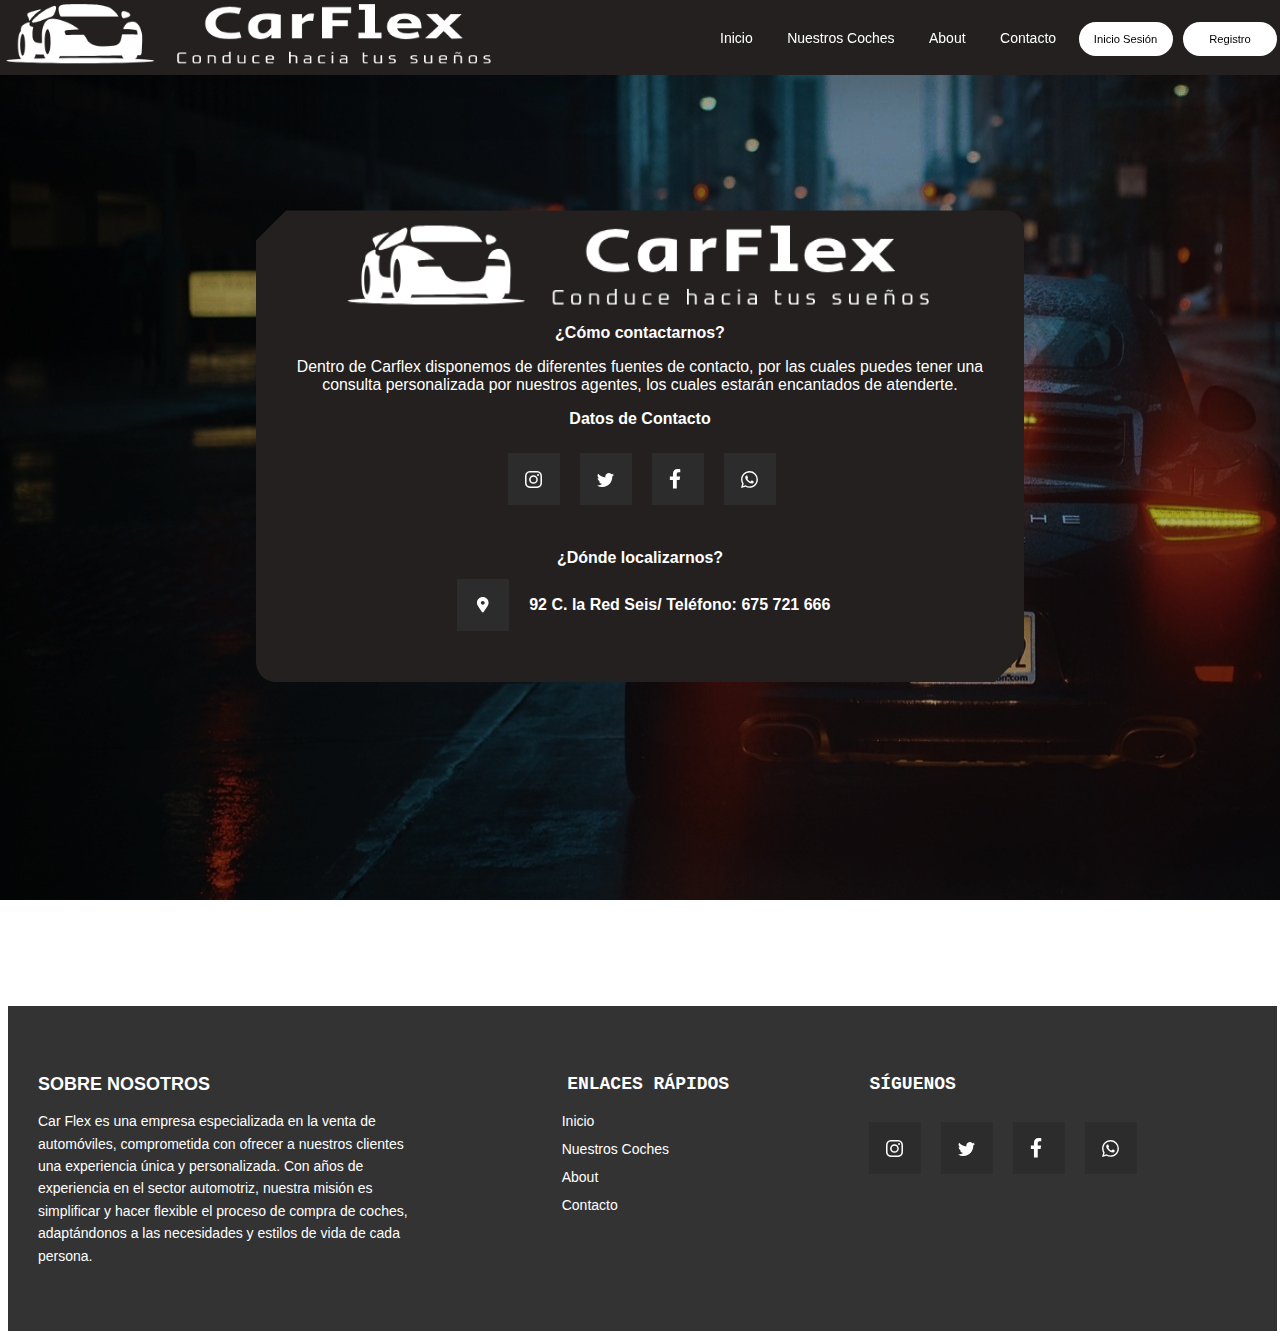
<file: contactos.html>
<!DOCTYPE html>
<html lang="en">
<head>
    <meta charset="UTF-8">
    <meta name="viewport" content="width=device-width, initial-scale=1.0">
    <title>Contactos</title>
    <link rel="stylesheet" href="CSS/contactos.css">
</head>
<body>
    <header class="header">
        <div class="bloque">
            <div class="logo">
                <img class="foto" src="fotos/logo4.png" alt="logocar" width="500" height="75">
            </div>
            <!-- VIDEO -->
            <nav class="menu">
                <a href="index.html">Inicio</a>
                <a href="botonbarcelona.html">Nuestros Coches</a>
                <a href="about.html">About</a>
                <a href="contactos.html">Contacto</a>
                <button class="button1" onclick="iniciosesion()">Inicio Sesión</button>
                <button class="button1" onclick="registro()">Registro</button>
            </nav>
        </div>
    </header>
    <!-- VIDEO -->
    <div class="empresa">
        <div class="card1">
            <div class="img">
                <img src="fotos/logo4.png" alt="logocar" width="600" height="100">
            </div>
            <span>¿Cómo contactarnos?</span>
            <p class="info">
                Dentro de Carflex disponemos de diferentes fuentes de contacto, por las cuales puedes tener una consulta personalizada por nuestros agentes, los cuales estarán encantados de atenderte.
            </p>
            <span>Datos de Contacto</span>
            <!-- VIDEO -->
            <div class="footer-social">
                <div class="redes">
                    <div class="cardsocial">
                        <a href="https://www.instagram.com/" class="socialContainer containerOne">
                          <svg class="socialSvg instagramSvg" viewBox="0 0 16 16">
                            <path d="M8 0C5.829 0 5.556.01 4.703.048 3.85.088 3.269.222 2.76.42a3.917 3.917 0 0 0-1.417.923A3.927 3.927 0 0 0 .42 2.76C.222 3.268.087 3.85.048 4.7.01 5.555 0 5.827 0 8.001c0 2.172.01 2.444.048 3.297.04.852.174 1.433.372 1.942.205.526.478.972.923 1.417.444.445.89.719 1.416.923.51.198 1.09.333 1.942.372C5.555 15.99 5.827 16 8 16s2.444-.01 3.298-.048c.851-.04 1.434-.174 1.943-.372a3.916 3.916 0 0 0 1.416-.923c.445-.445.718-.891.923-1.417.197-.509.332-1.09.372-1.942C15.99 10.445 16 10.173 16 8s-.01-2.445-.048-3.299c-.04-.851-.175-1.433-.372-1.941a3.926 3.926 0 0 0-.923-1.417A3.911 3.911 0 0 0 13.24.42c-.51-.198-1.092-.333-1.943-.372C10.443.01 10.172 0 7.998 0h.003zm-.717 1.442h.718c2.136 0 2.389.007 3.232.046.78.035 1.204.166 1.486.275.373.145.64.319.92.599.28.28.453.546.598.92.11.281.24.705.275 1.485.039.843.047 1.096.047 3.231s-.008 2.389-.047 3.232c-.035.78-.166 1.203-.275 1.485a2.47 2.47 0 0 1-.599.919c-.28.28-.546.453-.92.598-.28.11-.704.24-1.485.276-.843.038-1.096.047-3.232.047s-2.39-.009-3.233-.047c-.78-.036-1.203-.166-1.485-.276a2.478 2.478 0 0 1-.92-.598 2.48 2.48 0 0 1-.6-.92c-.109-.281-.24-.705-.275-1.485-.038-.843-.046-1.096-.046-3.233 0-2.136.008-2.388.046-3.231.036-.78.166-1.204.276-1.486.145-.373.319-.64.599-.92.28-.28.546-.453.92-.598.282-.11.705-.24 1.485-.276.738-.034 1.024-.044 2.515-.045v.002zm4.988 1.328a.96.96 0 1 0 0 1.92.96.96 0 0 0 0-1.92zm-4.27 1.122a4.109 4.109 0 1 0 0 8.217 4.109 4.109 0 0 0 0-8.217zm0 1.441a2.667 2.667 0 1 1 0 5.334 2.667 2.667 0 0 1 0-5.334z"></path>
                          </svg>
                        </a>
                        <a href="https://x.com/?lang=e" class="socialContainer containerTwo">
                          <svg class="socialSvg twitterSvg" viewBox="0 0 16 16">
                            <path d="M5.026 15c6.038 0 9.341-5.003 9.341-9.334 0-.14 0-.282-.006-.422A6.685 6.685 0 0 0 16 3.542a6.658 6.658 0 0 1-1.889.518 3.301 3.301 0 0 0 1.447-1.817 6.533 6.533 0 0 1-2.087.793A3.286 3.286 0 0 0 7.875 6.03a9.325 9.325 0 0 1-6.767-3.429 3.289 3.289 0 0 0 1.018 4.382A3.323 3.323 0 0 1 .64 6.575v.045a3.288 3.288 0 0 0 2.632 3.218 3.203 3.203 0 0 1-.865.115 3.23 3.23 0 0 1-.614-.057 3.283 3.283 0 0 0 3.067 2.277A6.588 6.588 0 0 1 .78 13.58a6.32 6.32 0 0 1-.78-.045A9.344 9.344 0 0 0 5.026 15z"></path>
                          </svg>
                        </a>
                        <a href="https://www.facebook.com/login/?next=https%3A%2F%2Fwww.facebook.com%2F%3Flocale%3Des_ES" class="socialContainer containerThree">
                          <svg class="socialSvg linkdinSvg" viewBox="0 0 448 512">
                            <path d="M279.14 288l14.22-92.66h-88.91v-60.13c0-25.35 12.42-50.06 52.24-50.06h40.42V6.26S260.43 0 225.36 0c-73.22 0-121.08 44.38-121.08 124.72v70.62H22.89V288h81.39v224h100.17V288z"></path>
                          </svg>
                        </a>
                        <a href="https://www.whatsapp.com/?lang=es_LA" class="socialContainer containerFour">
                          <svg class="socialSvg whatsappSvg" viewBox="0 0 16 16">
                            <path d="M13.601 2.326A7.854 7.854 0 0 0 7.994 0C3.627 0 .068 3.558.064 7.926c0 1.399.366 2.76 1.057 3.965L0 16l4.204-1.102a7.933 7.933 0 0 0 3.79.965h.004c4.368 0 7.926-3.558 7.93-7.93A7.898 7.898 0 0 0 13.6 2.326zM7.994 14.521a6.573 6.573 0 0 1-3.356-.92l-.24-.144-2.494.654.666-2.433-.156-.251a6.56 6.56 0 0 1-1.007-3.505c0-3.626 2.957-6.584 6.591-6.584a6.56 6.56 0 0 1 4.66 1.931 6.557 6.557 0 0 1 1.928 4.66c-.004 3.639-2.961 6.592-6.592 6.592zm3.615-4.934c-.197-.099-1.17-.578-1.353-.646-.182-.065-.315-.099-.445.099-.133.197-.513.646-.627.775-.114.133-.232.148-.43.05-.197-.1-.836-.308-1.592-.985-.59-.525-.985-1.175-1.103-1.372-.114-.198-.011-.304.088-.403.087-.088.197-.232.296-.346.1-.114.133-.198.198-.33.065-.134.034-.248-.015-.347-.05-.099-.445-1.076-.612-1.47-.16-.389-.323-.335-.445-.34-.114-.007-.247-.007-.38-.007a.729.729 0 0 0-.529.247c-.182.198-.691.677-.691 1.654 0 .977.71 1.916.81 2.049.098.133 1.394 2.132 3.383 2.992.47.205.84.326 1.129.418.475.152.904.129 1.246.08.38-.058 1.171-.48 1.338-.943.164-.464.164-.86.114-.943-.049-.084-.182-.133-.38-.232z"></path>
                          </svg>
                        </a>
                    </div>
                </div>
            </div>
            <!-- VIDEO -->
            <span class="localizarnos">¿Dónde localizarnos?</span>
            <div class="localizacion">
                <div class="footer-social">
                    <div class="redes">
                        <div class="cardsocial">
                            <a href="https://www.instagram.com/" class="socialContainer ubi">
                              <svg class="socialSvg instagramSvg" viewBox="0 0 70 70">
                                <path d="M32,0C18.746,0,8,10.746,8,24c0,5.219,1.711,10.008,4.555,13.93c0.051,0.094,0.059,0.199,0.117,0.289l16,24 C29.414,63.332,30.664,64,32,64s2.586-0.668,3.328-1.781l16-24c0.059-0.09,0.066-0.195,0.117-0.289C54.289,34.008,56,29.219,56,24 C56,10.746,45.254,0,32,0z M32,32c-4.418,0-8-3.582-8-8s3.582-8,8-8s8,3.582,8,8S36.418,32,32,32z"   ></path>
                              </svg>
                            </a>
                            <span>92 C. la Red Seis/ Teléfono: 675 721 666</span>
                        </div>
                    </div>
                </div>
            </div>
        </div>
    </div>
    <!-- VIDEO -->
    <script>
        function iniciosesion() {
            location = 'registro.html';
        }
        function registro() {
            location = 'registro.html';
        }
    </script>
    <footer>
        <div class="footer-container">
            <div class="footer-about">
                <h3>Sobre Nosotros</h3>
                <p>
                    Car Flex es una empresa especializada en la venta de automóviles, comprometida con ofrecer a nuestros clientes una experiencia única y personalizada. Con años de experiencia en el sector automotriz, nuestra misión es simplificar y hacer flexible el proceso de compra de coches, adaptándonos a las necesidades y estilos de vida de cada persona.
                </p>
            </div>
            <div class="footer-links">
                <h3><pre>           Enlaces Rápidos</pre></h3>
                <ul class="disciplina">
                  <li><a href="index.html">Inicio</a></li>
                  <li><a href="botonbarcelona.html">Nuestros Coches</a></li>
                  <li><a href="about.html ">About</a></li>
                  <li><a href="contactos.html">Contacto</a></li>
                </ul>
            </div>
            <div class="footer-social">
                <h3><pre> Síguenos</pre></h3>
                <div class="cardsocial">
                    <a href="https://www.instagram.com/" class="socialContainer containerOne">
                      <svg class="socialSvg instagramSvg" viewBox="0 0 16 16">
                        <path d="M8 0C5.829 0 5.556.01 4.703.048 3.85.088 3.269.222 2.76.42a3.917 3.917 0 0 0-1.417.923A3.927 3.927 0 0 0 .42 2.76C.222 3.268.087 3.85.048 4.7.01 5.555 0 5.827 0 8.001c0 2.172.01 2.444.048 3.297.04.852.174 1.433.372 1.942.205.526.478.972.923 1.417.444.445.89.719 1.416.923.51.198 1.09.333 1.942.372C5.555 15.99 5.827 16 8 16s2.444-.01 3.298-.048c.851-.04 1.434-.174 1.943-.372a3.916 3.916 0 0 0 1.416-.923c.445-.445.718-.891.923-1.417.197-.509.332-1.09.372-1.942C15.99 10.445 16 10.173 16 8s-.01-2.445-.048-3.299c-.04-.851-.175-1.433-.372-1.941a3.926 3.926 0 0 0-.923-1.417A3.911 3.911 0 0 0 13.24.42c-.51-.198-1.092-.333-1.943-.372C10.443.01 10.172 0 7.998 0h.003zm-.717 1.442h.718c2.136 0 2.389.007 3.232.046.78.035 1.204.166 1.486.275.373.145.64.319.92.599.28.28.453.546.598.92.11.281.24.705.275 1.485.039.843.047 1.096.047 3.231s-.008 2.389-.047 3.232c-.035.78-.166 1.203-.275 1.485a2.47 2.47 0 0 1-.599.919c-.28.28-.546.453-.92.598-.28.11-.704.24-1.485.276-.843.038-1.096.047-3.232.047s-2.39-.009-3.233-.047c-.78-.036-1.203-.166-1.485-.276a2.478 2.478 0 0 1-.92-.598 2.48 2.48 0 0 1-.6-.92c-.109-.281-.24-.705-.275-1.485-.038-.843-.046-1.096-.046-3.233 0-2.136.008-2.388.046-3.231.036-.78.166-1.204.276-1.486.145-.373.319-.64.599-.92.28-.28.546-.453.92-.598.282-.11.705-.24 1.485-.276.738-.034 1.024-.044 2.515-.045v.002zm4.988 1.328a.96.96 0 1 0 0 1.92.96.96 0 0 0 0-1.92zm-4.27 1.122a4.109 4.109 0 1 0 0 8.217 4.109 4.109 0 0 0 0-8.217zm0 1.441a2.667 2.667 0 1 1 0 5.334 2.667 2.667 0 0 1 0-5.334z"></path>
                      </svg>
                    </a>
                    <a href="https://x.com/?lang=e" class="socialContainer containerTwo">
                      <svg class="socialSvg twitterSvg" viewBox="0 0 16 16">
                        <path d="M5.026 15c6.038 0 9.341-5.003 9.341-9.334 0-.14 0-.282-.006-.422A6.685 6.685 0 0 0 16 3.542a6.658 6.658 0 0 1-1.889.518 3.301 3.301 0 0 0 1.447-1.817 6.533 6.533 0 0 1-2.087.793A3.286 3.286 0 0 0 7.875 6.03a9.325 9.325 0 0 1-6.767-3.429 3.289 3.289 0 0 0 1.018 4.382A3.323 3.323 0 0 1 .64 6.575v.045a3.288 3.288 0 0 0 2.632 3.218 3.203 3.203 0 0 1-.865.115 3.23 3.23 0 0 1-.614-.057 3.283 3.283 0 0 0 3.067 2.277A6.588 6.588 0 0 1 .78 13.58a6.32 6.32 0 0 1-.78-.045A9.344 9.344 0 0 0 5.026 15z"></path>
                      </svg>
                    </a>
                    <a href="https://www.facebook.com/login/?next=https%3A%2F%2Fwww.facebook.com%2F%3Flocale%3Des_ES" class="socialContainer containerThree">
                      <svg class="socialSvg linkdinSvg" viewBox="0 0 448 512">
                        <path d="M279.14 288l14.22-92.66h-88.91v-60.13c0-25.35 12.42-50.06 52.24-50.06h40.42V6.26S260.43 0 225.36 0c-73.22 0-121.08 44.38-121.08 124.72v70.62H22.89V288h81.39v224h100.17V288z"></path>
                      </svg>
                    </a>
                    <a href="https://www.whatsapp.com/?lang=es_LA" class="socialContainer containerFour">
                      <svg class="socialSvg whatsappSvg" viewBox="0 0 16 16">
                        <path d="M13.601 2.326A7.854 7.854 0 0 0 7.994 0C3.627 0 .068 3.558.064 7.926c0 1.399.366 2.76 1.057 3.965L0 16l4.204-1.102a7.933 7.933 0 0 0 3.79.965h.004c4.368 0 7.926-3.558 7.93-7.93A7.898 7.898 0 0 0 13.6 2.326zM7.994 14.521a6.573 6.573 0 0 1-3.356-.92l-.24-.144-2.494.654.666-2.433-.156-.251a6.56 6.56 0 0 1-1.007-3.505c0-3.626 2.957-6.584 6.591-6.584a6.56 6.56 0 0 1 4.66 1.931 6.557 6.557 0 0 1 1.928 4.66c-.004 3.639-2.961 6.592-6.592 6.592zm3.615-4.934c-.197-.099-1.17-.578-1.353-.646-.182-.065-.315-.099-.445.099-.133.197-.513.646-.627.775-.114.133-.232.148-.43.05-.197-.1-.836-.308-1.592-.985-.59-.525-.985-1.175-1.103-1.372-.114-.198-.011-.304.088-.403.087-.088.197-.232.296-.346.1-.114.133-.198.198-.33.065-.134.034-.248-.015-.347-.05-.099-.445-1.076-.612-1.47-.16-.389-.323-.335-.445-.34-.114-.007-.247-.007-.38-.007a.729.729 0 0 0-.529.247c-.182.198-.691.677-.691 1.654 0 .977.71 1.916.81 2.049.098.133 1.394 2.132 3.383 2.992.47.205.84.326 1.129.418.475.152.904.129 1.246.08.38-.058 1.171-.48 1.338-.943.164-.464.164-.86.114-.943-.049-.084-.182-.133-.38-.232z"></path>
                      </svg>
                    </a>
                </div>
            </div>
        </div>
    </footer>
</body>
</html>
</file>
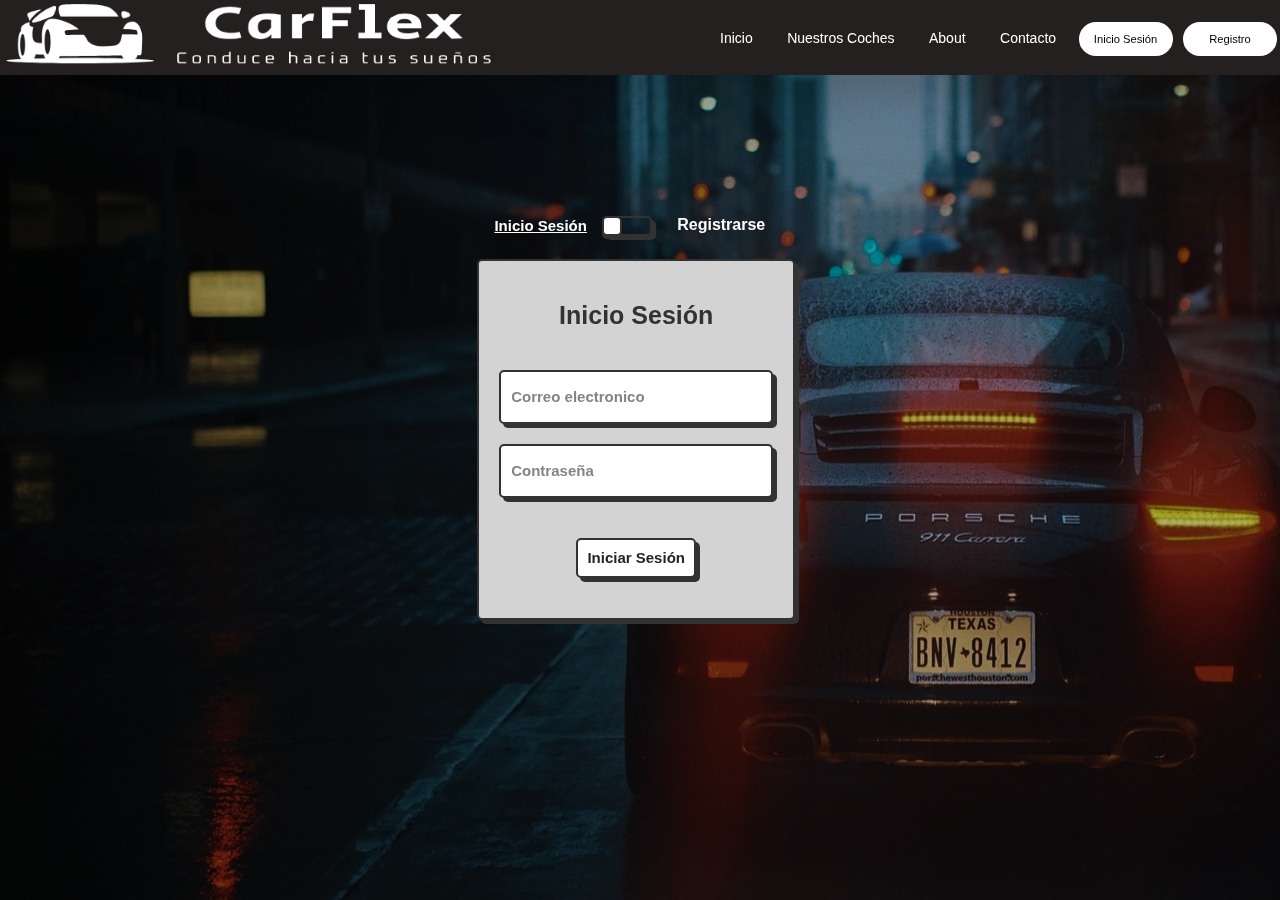
<file: registro.html>
<!DOCTYPE html>
<html lang="en">
<head>
    <meta charset="UTF-8">
    <meta name="viewport" content="width=device-width, initial-scale=1.0">
    <title>Registro</title>
    <link rel="stylesheet" href="CSS/registro.css">
    
</head>

<body>
    <header class="header">
        <div class="bloque">
            <div class="logo">
                <img src="fotos/logo4.png" alt="logocar" width="500" height="75">
            </div>
            <!-- VIDEO -->
            <nav class="menu">
                <a href="index.html">Inicio</a>
                <a href="botonbarcelona.html">Nuestros Coches</a>
                <a href="about.html">About</a>
                <a href="contactos.html">Contacto</a>
                <button class="button1" onclick="iniciosesion()">Inicio Sesión</button>
                <button class="button1" onclick="registro()">Registro</button>
            </nav>
        </div>
    </header>
<!-- VIDEO -->
    <div class="wrapper">
        <div class="card-switch">
            <label class="switch">
                <input type="checkbox" class="toggle">
                <span class="slider"></span>
                <span class="card-side"></span>
                <div class="flip-card__inner">
                    <div class="flip-card__front">
                        <div class="title">Inicio Sesión</div>
                        <form class="flip-card__form" action="">
                            <!-- VIDEO -->
                            <input class="flip-card__input" name="email" placeholder="Correo electronico" type="email">
                            <input class="flip-card__input" name="password" placeholder="Contraseña" type="password">
                            <!-- VIDEO -->
                            <button class="flip-card__btn" onclick="completado()">Iniciar Sesión</button>
                        </form>
                    </div>
                    <div class="flip-card__back">
                        <div class="title">Registrarse</div>
                        <form class="flip-card__form" action="">
                            <!-- VIDEO -->
                            <input class="flip-card__input" placeholder="Nombre" type="name">
                            <input class="flip-card__input" name="email" placeholder="Correo electronico" type="email">
                            <input class="flip-card__input" name="password" placeholder="Contraseña" type="password">
                            <!-- VIDEO -->
                            <button class="flip-card__btn" onclick="completado1()">Registrarse</button>
                        </form>
                    </div>
                </div>
            </label>
        </div>
    </div>
<!-- VIDEO -->
    <script>
        function completado() {
            location = 'paginatrasiniciar.html'
            alert("Has iniciado sesion correctamente");
        }

        function completado1() {
            location = 'paginatrasiniciar.html'
            alert("Te has registrado correctamente");
        }

        function iniciosesion() {
            location = 'registro.html'
        }

        function registro() {
            location = 'registro.html'
        }
    </script>
</body>
</html>
</file>
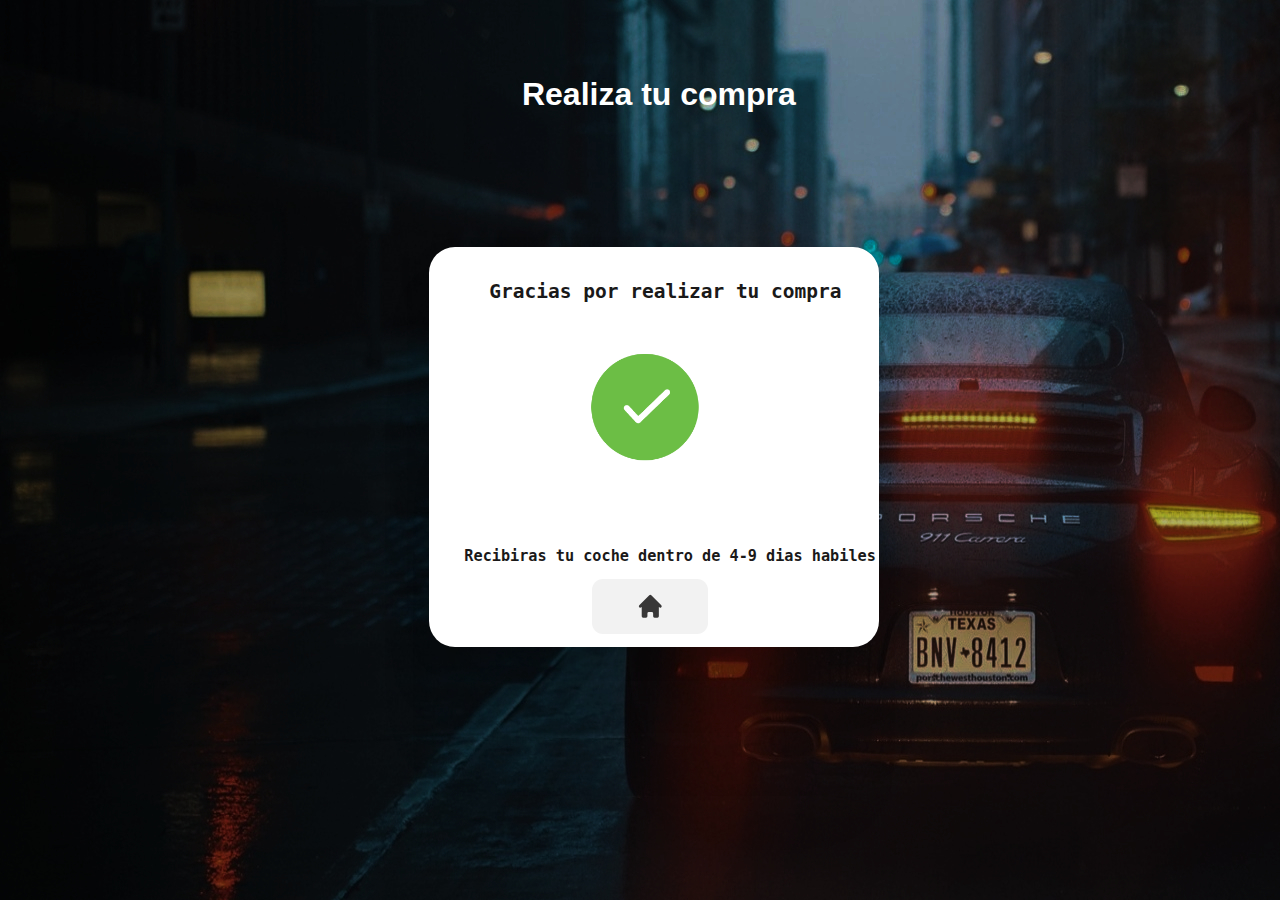
<file: trascomprar.html>
<!DOCTYPE html>
<html lang="en">
<head>
    <meta charset="UTF-8">
    <meta name="viewport" content="width=device-width, initial-scale=1.0">
    <title>Pago realizado</title>
    <link rel="stylesheet" href="CSS/trascomprar.css">
</head>
<body>
  <h1>Realiza tu compra</h1>
  <!-- VIDEO -->
  <section class="orden"> 
  <div class="modal">
    <form class="form">
      <h2><pre>Gracias por realizar tu compra</pre></h2>
      <!-- VIDEO -->
      <img class="imagen" src="fotos/Captura de pantalla 2024-11-19 210204.png" alt="imagen">
      <h3><pre>Recibiras tu coche dentro de 4-9 dias habiles</pre></h3>
      <div class="payment--options">
        <!-- VIDEO -->
        <button type="button" onclick="casa()" name="volver">
          <svg class="casa"
        xmlns="http://www.w3.org/2000/svg"
        viewBox="0 0 70 70"
        fill="currentColor"
        >
        <path d="M10.707 2.293a1 1 0 00-1.414 0l-7 7a1 1 0 001.414 1.414L4 10.414V17a1 1 0 001 1h2a1 1 0 001-1v-2a1 1 0 011-1h2a1 1 0 011 1v2a1 1 0 001 1h2a1 1 0 001-1v-6.586l.293.293a1 1 0 001.414-1.414l-7-7z"></path>
      </svg>
    </button>    
    </form>
  </div>
</section>
<!-- VIDEO -->
  <script>

    function casa() {
      location = 'index.html'
    }

    </script>
</body>
</html>
</file>
<file: CSS/index.css>
/* Cabecera fija en la parte superior de la página */
.header {
  width: 100%;
  height: 75px;
  background: #242020;
  position: fixed;
  z-index: 10;
  top: 0;
  left: 0;
  box-shadow: rgba(0, 0, 0, 0.25) 0px 25px 50px -12px;
}

/* Contenedor para el logo */
.logo {
  float: left;
  line-height: 75px;
}

/* Estilo del título dentro del logo */
.logo h1 {
  color: #fff;
  font-weight: 400;
  font-size: 24px;
  cursor: default;
}

/* Contenedor para el menú de navegación */
.menu {
  float: right;
  line-height: 75px;
  font-family: var(--font-sans);
}

/* Estilo de los enlaces dentro del menú */
.menu a {
  color: #fff;
  text-decoration: none;
  display: inline-block;
  padding: 10px 15px;
  line-height: normal;
  font-size: 14px;
  font-family: var(--font-sans);
  transition: all 500ms ease;
  border-bottom: 4px solid transparent;
  text-align: right;
}

/* Estilo cuando se pasa el ratón sobre los enlaces del menú */
.menu a:hover {
  color: #2081a7;
  border-bottom: 4px solid #2081a7;
}

/* Estilo para los elementos con clase "titulo" */
titulo {
  box-shadow: 0 0 5px;
  color: white;
}

/* Importación de fuentes desde Google Fonts */
@import url("https://fonts.googleapis.com/css?family=Cardo:400i|Rubik:400,700&display=swap");

/* Variables CSS personalizadas para tiempos y fuentes */
:root {
  --d: 700ms;
  --e: cubic-bezier(0.19, 1, 0.22, 1);
  --font-sans: "Rubik", sans-serif;
  --font-serif: "Cardo", serif;
}

/* Establece el box-sizing en todo el documento */
* {
  box-sizing: border-box;
}

/* Estilos básicos para los elementos html y body */
html, body {
  margin: 0;
  padding: 0;
  width: 100%;
}

/* Estilo del body con fondo y centrado de los elementos */
body {
  display: grid;
  place-items: center;
  /* VIDEO */
  background-image: url(../fotos/fondo_definitivo.jpg);
  background-color: rgba(0, 0, 0, 0.3);
  background-image: filter brightness(80%);
  background-attachment: fixed;
  margin-top: 0cm;
  padding: 0;
}

/* Estilo del fondo con filtro de brillo */
.fondo {
  filter: brightness(0.5);
  -webkit-filter: brightness(0.5);
}

/* Contenedor principal de la página con un diseño de grid */
.page-content {
  display: grid;
  grid-gap: 1rem;
  padding: 1rem;
  width: 100%;
  margin: 0 auto;
  font-family: var(--font-sans);
  margin-top: -2cm;
}

/* Ajuste del diseño en pantallas grandes (más de 600px) */
@media (min-width: 600px) {
  .page-content {
    grid-template-columns: repeat(2, 1fr);
  }
  
}

/* Aumentar la altura del header en dispositivos con un ancho máximo de 600px */
@media (max-width: 600px) {
  .header {
    width: 800px;
    height: 150px; /* Cambia la altura a 100px o al valor que desees */
  }
  .menu {
    margin-top: -1cm;
    margin-right: 1cm;
  }
  body {
    background-image: url(../fotos/fondo_definitivo.jpg);
    background-attachment: fixed;
  }
}

/* Ajuste del diseño en pantallas aún más grandes (más de 800px) */
@media (min-width: 800px) {
  .page-content {
    grid-template-columns: repeat(5, 1fr);
  }
}

/* Estilo para las tarjetas (cards) */
.card {
  position: relative;
  display: flex;
  align-items: flex-end;
  overflow: hidden;
  padding: 1rem;
  width: 100%;
   /* VIDEO */
  margin-top: 80px;
  min-height: 43vh;
  margin-bottom: -65px;
  text-align: center;
  color: whitesmoke;
  background-color: whitesmoke;
  box-shadow: 0 1px 1px rgba(0, 0, 0, 0.1), 0 2px 2px rgba(0, 0, 0, 0.1), 0 4px 4px rgba(0, 0, 0, 0.1), 0 8px 8px rgba(0, 0, 0, 0.1), 0 16px 16px rgba(0, 0, 0, 0.1);
}

/* Ajuste de la altura de las tarjetas en pantallas más grandes */
@media (min-width: 600px) {
  .card {
    height: 350px;
  }
}

/* Estilo para el pseudo-elemento antes de cada tarjeta */
.card:before {
  content: "";
  position: absolute;
  top: 0;
  left: 0;
  width: 100%;
  height: 110%;
  background-size: cover;
  background-position: 0 0;
  transition: transform calc(var(--d) * 1.5) var(--e);
  pointer-events: none;
}

/* Estilo para el pseudo-elemento después de cada tarjeta */
.card:after {
  content: "";
  display: block;
  position: absolute;
  top: 0;
  left: 0;
  width: 100%;
  height: 200%;
  pointer-events: none;
  background-image: linear-gradient(to bottom, rgba(0, 0, 0, 0) 0%, rgba(0, 0, 0, 0.009) 11.7%, rgba(0, 0, 0, 0.034) 22.1%, rgba(0, 0, 0, 0.072) 31.2%, rgba(0, 0, 0, 0.123) 39.4%, rgba(0, 0, 0, 0.182) 46.6%, rgba(0, 0, 0, 0.249) 53.1%, rgba(0, 0, 0, 0.32) 58.9%, rgba(0, 0, 0, 0.394) 64.3%, rgba(0, 0, 0, 0.468) 69.3%, rgba(0, 0, 0, 0.54) 74.1%, rgba(0, 0, 0, 0.607) 78.8%, rgba(0, 0, 0, 0.668) 83.6%, rgba(0, 0, 0, 0.721) 88.7%, rgba(0, 0, 0, 0.762) 94.1%, rgba(0, 0, 0, 0.79) 100%);
  transform: translateY(-50%);
  transition: transform calc(var(--d) * 2) var(--e);
}

/* Estilos específicos para las imágenes de fondo de las tarjetas */
 /* VIDEO */
.card:nth-child(1):before {
  background-image: url(../fotos/madrid-2809947_1280.jpg);
  filter: brightness(0.9);
  -webkit-filter: brightness(0.9);
}

.card:nth-child(2):before {
  background-image: url(../fotos/KI6YREIHSARWVGEKG37ZARHCFQ.jpg);
  filter: brightness(0.9);
  -webkit-filter: brightness(0.9);
}

.card:nth-child(3):before {
  background-image: url(../fotos/puente.jpg);
  filter: brightness(0.9);
  -webkit-filter: brightness(0.9);
}

.card:nth-child(4):before {
  background-image: url(../fotos/valencia.jpg);
  filter: brightness(0.8);
  -webkit-filter: brightness(0.8);
}

.card:nth-child(5):before {
  background-image: url(../fotos/Murcia-vertical.jpg);
  filter: brightness(0.8);
  -webkit-filter: brightness(0.8);
}

.card:nth-child(6):before {
  background-image: url(../fotos/malaga.jpg);
  filter: brightness(0.8);
  -webkit-filter: brightness(0.8);
}

.card:nth-child(7):before {
  background-image: url(../fotos/bilbao.jpg);
  filter: brightness(0.9);
  -webkit-filter: brightness(0.8);
}

.card:nth-child(8):before {
  background-image: url(../fotos/valladolild.jpg);
  filter: brightness(0.9);
  -webkit-filter: brightness(0.9);
}

.card:nth-child(9):before {
  background-image: url(../fotos/laspalmasprueba.jpg);
  filter: brightness(0.8);
  -webkit-filter: brightness(0.8);
}
.card:nth-child(9):before {
  background-image: url(../fotos/laspalmasprueba.jpg);
  filter: brightness(0.8);
  -webkit-filter: brightness(0.8);
}

.card:nth-child(10):before {
  background-image: url(../fotos/Zaragoza.jpg);
  filter: brightness(0.8);
  -webkit-filter: brightness(0.8);
}

/* Contenedor principal de la página */
.content {
  position: relative;
  display: flex;
  flex-direction: column;
  align-items: center;
  width: 100%;
  padding: 1rem;
  transition: transform var(--d) var(--e);
  z-index: 1;
  -webkit-transition: transform var(--d) var(--e);
  -moz-transition: transform var(--d) var(--e);
  -ms-transition: transform var(--d) var(--e);
  -o-transition: transform var(--d) var(--e);
}

/* Espaciado entre los elementos dentro de .content */
.content > * + * {
  margin-top: 1rem;
}

/* Estilo para el título de la sección */
.title {
  font-size: 1.3rem;
  font-weight: bold;
  line-height: 1.2;
}

/* Estilo para el texto de tipo párrafo o copia */
.copy {
  font-family: var(--font-serif);
  font-size: 1.125rem;
  font-style: italic;
  line-height: 1.35;
}

/* Estilo para los botones */
.btn {
  cursor: pointer;
  margin-top: 1.5rem;
  padding: 0.75rem 1.5rem;
  font-size: 0.65rem;
  font-weight: bold;
  letter-spacing: 0.025rem;
  text-transform: uppercase;
  color: white;
  background-color: black;
  border: none;
}

/* Efecto hover para el botón */
.btn:hover {
  background-color: #0d0d0d;
}

/* Estilo para el botón cuando está enfocado */
.btn:focus {
  outline: 1px dashed yellow;
  outline-offset: 3px;
}

/* Estilos para el diseño en pantallas con hover y mayor a 600px */
@media (hover: hover) and (min-width: 600px) {
  .card:after {
    transform: translateY(0);
  }

  .content {
    transform: translateY(calc(100% - 4.5rem));
  }

  /* Estilo para los elementos dentro de .content excepto el título */
  .content > *:not(.title) {
    opacity: 0;
    transform: translateY(1rem);
    transition: transform var(--d) var(--e), opacity var(--d) var(--e);
  }

  /* Efecto hover/focus para las tarjetas */
  .card:hover,
  .card:focus-within {
    align-items: center;
  }

  .card:hover:before,
  .card:focus-within:before {
    transform: translateY(-4%);
  }

  .card:hover:after,
  .card:focus-within:after {
    transform: translateY(-50%);
  }

  .card:hover .content,
  .card:focus-within .content {
    transform: translateY(0);
  }

  .card:hover .content > *:not(.title),
  .card:focus-within .content > *:not(.title) {
    opacity: 1;
    transform: translateY(0);
    transition-delay: calc(var(--d) / 8);
  }

  /* Transición específica para el foco en la tarjeta */
  .card:focus-within:before,
  .card:focus-within:after,
  .card:focus-within .content,
  .card:focus-within .content > *:not(.title) {
    transition-duration: 0.7s;
  }
}

/* Estilo para un botón adicional con clase .button1 */
.button1 {
  width: 100px;
  height: 40px;
  border: 3px solid #242020;
  border-radius: 45px;
  transition: all 0.3s;
  cursor: pointer;
  font-family: var(--font-sans);
  background: white;
  font-size: 0.7em;
  font-weight: 400;
}

/* Efecto hover para el botón .button1 */
.button1:hover {
  background: #242020;
  color: white;
  font-size: 0.85em;
}

/* Estilo de las valoraciones */
.valoraciones {
  color: white;
  font-family: var(--font-sans);
  margin-top: 2cm;
}

/* Estilo para las tarjetas de valoración */
.cardval {
  --font-color: #323232;
  --bg-color: #e0e0e0;
  width: 350px;
  height: 350px;
  border-radius: 20px;
  font-family: var(--font-sans);
  background: var(--bg-color);
  box-shadow: -3px 1px 8px #5a5a5a, 0px -1px 2px #ffffff;
  display: flex;
  margin-top: 0.5cm;
  flex-direction: column;
  transition: .3s;
  position: relative;
  -webkit-transition: .3s;
  -moz-transition: .3s;
  -ms-transition: .3s;
  -o-transition: .3s;
}

/* Efecto hover para la tarjeta de valoración */
.cardval:hover {
  transform: scale(1.07);
  box-shadow: 0px 0px 4px 1px #5a5a5a;
  -webkit-transform: scale(1.07);
  -moz-transform: scale(1.07);
  -ms-transform: scale(1.07);
  -o-transform: scale(1.07);
}

/* Estilo para la imagen dentro de la tarjeta de valoración */
 /* VIDEO */
.cardval__img {
  width: 100%;
  height: 37%;
  object-fit: cover;
  border-radius: 20px 20px 0 0;
  background-color: #3f3a3a;
}

/* Contenedor para la descripción dentro de la tarjeta de valoración */
.cardval__descr-wrapper {
  padding: 15px;
  display: grid;
}

/* Título dentro de la tarjeta de valoración */
.cardval__title {
  color: var(--font-color);
  font-family: var(--font-sans);
  text-align: left;
  margin-bottom: 15px;
  font-weight: 900;
  font-size: 16px;
}

/* Descripción dentro de la tarjeta de valoración */
.cardval__descr {
  color: var(--font-color);
  padding-top: -35px;
}

/* Estilo para los iconos SVG dentro de las tarjetas */
.svg {
  width: 25px;
  height: 25px;
  transform: translateY(25%);
  fill: var(--font-color);
}

/* Contenedor para los enlaces dentro de la tarjeta de valoración */
.cardval__links {
  margin-top: 10px;
  display: flex;
  justify-content: space-between;
  align-self: flex-end;
}

/* Estilo de los enlaces dentro de .cardval__links */
.cardval__links .link {
  color: var(--font-color);
  font-weight: 600;
  font-size: 15px;
  text-decoration: none;
}

/* Efecto hover para los enlaces dentro de .cardval__links */
.cardval__links .link:hover {
  text-decoration: underline;
}

/* Contenedor para las tarjetas de valoraciones */
.cartas_valoraciones {
  display: flex;
  align-items: center;
  justify-content: center;
  flex-wrap: wrap;
  width: fit-content;
  gap: 2rem;
}

/* Estilo de las imágenes dentro de .cartas_valoraciones */
 /* VIDEO */
.fotosval {
  width: 250px;
  height: auto;
  margin-top: 5px;
  margin-left: 45px;
}

/* Estilo para los emoticonos dentro de la sección */
.emoji {
  text-align: center;
  margin-top: -10px;
}

/* Estilo para la sección de preferencias */
.preferencia {
  color: white;
  font-family: var(--font-sans);
  margin-top: 3cm;
}

/* Estilo del pie de página */
 /* VIDEO */
footer {
  background-color: #333;
  color: #fff;
  padding: 20px 0;
  margin-top: 2cm;
  font-family: Arial, sans-serif;
  width: 100%;
}

/* Contenedor para los elementos dentro del pie de página */
.footer-container {
  display: flex;
  justify-content: space-around;
  padding: 20px;
  width: 100%;
}

/* Estilo para los elementos dentro del pie de página */
.footer-container div {
  flex: 1;
  padding: 10px;
}

/* Títulos dentro de las secciones del pie de página */
.footer-about h3,
.footer-links h3,
.footer-social h3 {
  margin-bottom: 15px;
  font-size: 18px;
  text-transform: uppercase;
}

/* Estilo para los párrafos dentro de .footer-about */
.footer-about p {
  font-size: 14px;
  line-height: 1.6;
}

/* Estilo de las listas dentro de .footer-links y .footer-social */
.footer-links ul,
.footer-social ul {
  list-style: none;
  padding: 0;
}

/* Estilo para los elementos de la lista dentro de .footer-links y .footer-social */
.footer-links ul li,
.footer-social ul li {
  margin-bottom: 10px;
  margin-left: 3cm;
}

/* Estilo para los enlaces dentro de las listas de .footer-links y .footer-social */
.footer-links ul li a,
.footer-social ul li a {
  color: #fff;
  text-decoration: none;
  font-size: 14px;
  transition: color 0.3s ease;
}

/* Efecto hover para los enlaces dentro de .footer-links y .footer-social */
.footer-links ul li a:hover,
.footer-social ul li a:hover {
  color: #2081a7;
}

/* Estilo para el área de pie de página */
.footer-bottom {
  text-align: center;
  padding: 10px 0;
  background-color: #222;
  font-size: 12px;
}

/* Estilo para el contenedor de las redes sociales */
.cardsocial {
   /* VIDEO */
  width: fit-content;
  height: fit-content;
  display: flex;
  align-items: center;
  justify-content: center;
  padding: 25px 25px;
  gap: 20px;
}

/* Estilo para el contenedor de cada icono social */
.socialContainer {
  width: 52px;
  height: 52px;
  background-color: rgb(44, 44, 44);
  display: flex;
  align-items: center;
  justify-content: center;
  overflow: hidden;
  transition-duration: 0.3s;
}

/* Estilo para el contenedor de la primera red social (con hover) */
 /* VIDEO */
.containerOne:hover {
  background-color: #d62976;
  transition-duration: 0.3s;
  transform: scale(1.5);
  border-radius: 15px;
}

/* Estilo para el contenedor de la segunda red social (con hover) */
.containerTwo:hover {
  background-color: #00acee;
  transition-duration: 0.3s;
  transform: scale(1.5);
  border-radius: 15px;
}

/* Estilo para el contenedor de la tercera red social (con hover) */
.containerThree:hover {
  background-color: #0072b1;
  transition-duration: 0.3s;
  transform: scale(1.5);
  border-radius: 15px;
}

/* Estilo para el contenedor de la cuarta red social (con hover) */
.containerFour:hover {
  background-color: #25d366;
  transition-duration: 0.3s;
  transform: scale(1.5);
  border-radius: 15px;
}

/* Efecto activo en los contenedores sociales (cuando se hace clic) */
.socialContainer:active {
  transform: scale(0.9);
  transition-duration: 0.3s;
}

/* Estilo para los iconos SVG dentro de los contenedores sociales */
.socialSvg {
  width: 17px;
}

/* Estilo para las rutas dentro de los iconos SVG */
.socialSvg path {
  fill: rgb(255, 255, 255);
}

/* Efecto hover en los iconos SVG dentro de los contenedores sociales */
.socialContainer:hover .socialSvg {
  animation: slide-in-top 0.3s both;
}

/* Animación para el efecto de deslizamiento de los iconos sociales */
 /* VIDEO */
@keyframes slide-in-top {
  0% {
    transform: translateY(50px);
    opacity: 0;
  }

  100% {
    transform: translateY(0);
    opacity: 1;
  }
}
</file>
<file: CSS/about.css>
.header {
  width: 100%;
  height: 75px;
  font-family: var(--font-sans);
  background: #242020;
  position: fixed;
  z-index: 10;
  top: 0;
  left: 0;
  box-shadow: rgba(0, 0, 0, 0.25) 0px 25px 50px -12px;  }
.container {
  width: 90%;
  max-width: 1200px;
  margin: auto;
}

.logo {
  float: left;
  line-height: 75px;
}

html, body {
  margin: 0;
  padding: 0;
  width: 100%;
}

body {
  background-image: url(../fotos/fondo_definitivo.jpg);
  background-attachment: fixed;
  
}

.logo h1 {
color: #fff;
font-weight: 400;
font-size: 24px;
cursor: default;
font-family: var(--font-sans);
}

.menu {
float: right;
line-height: 75px;
font-family: var(--font-sans);
}

.menu a {
color: #fff;
text-decoration: none;
display: inline-block;
font-family: var(--font-sans);
padding: 10px 15px;
line-height: normal;
font-size: 14px;
transition: all 500ms ease;
border-bottom: 4px solid transparent;
text-align: right;
}

.menu a:hover {
color: #2081a7;
border-bottom: 4px solid #2081a7;
}

.button1 {
width: 100px;
height: 40px;
border: 3px solid #242020;
border-radius: 45px;
transition: all 0.3s;
cursor: pointer;
font-family: var(--font-sans);
background: white;
font-size: 0.7em;
font-weight: 400;
}

.button1:hover {
background: #242020;
color: white;
font-size: 0.85em;
}

@import url("https://fonts.googleapis.com/css?family=Cardo:400i|Rubik:400,700&display=swap");
:root {
  --d: 700ms;
  --e: cubic-bezier(0.19, 1, 0.22, 1);
  --font-sans: "Rubik", sans-serif;
  --font-serif: "Cardo", serif;
}

footer {
  background-color: #333;
  color: #fff;
  padding: 20px 0;
  margin-top: -3cm;
  font-family: Arial, sans-serif;
  width: 100%; 
}

.footer-container {
  display: flex;
  justify-content: space-around;
  padding: 20px;
  width: 97%; 
}

.footer-container div {
  flex: 1;
  padding: 10px;
}

.footer-about h3,
.footer-links h3,
.footer-social h3 {
  margin-bottom: 15px;
  font-size: 18px;
  text-transform: uppercase;
}

.footer-about p {
  font-size: 14px;
  line-height: 1.6;
}

.footer-links ul,
.footer-social ul {
  list-style: none;
  padding: 0;
}

.footer-links ul li,
.footer-social ul li {
  margin-bottom: 10px;
  margin-left: 3cm;
}

.footer-links ul li a,
.footer-social ul li a {
  color: #fff;
  text-decoration: none;
  font-size: 14px;
  transition: color 0.3s ease;
}

.footer-links ul li a:hover,
.footer-social ul li a:hover {
  color: #2081a7;
}

.footer-bottom {
  text-align: center;
  padding: 10px 0;
  background-color: #222;
  font-size: 12px;
}


.cardsocial {
  width: fit-content;
  height: fit-content;

  display: flex;
  align-items: center;
  justify-content: center;
  padding: 25px 25px;
  gap: 20px;
  
}


.socialContainer {
  width: 52px;
  height: 52px;
  background-color: rgb(44, 44, 44);
  display: flex;
  align-items: center;
  justify-content: center;
  overflow: hidden;
  transition-duration: 0.3s;
}

.containerOne:hover {
  background-color: #d62976;
  transition-duration: 0.3s;
  transform: scale(1.5);
  border-radius: 15px;
}

.containerTwo:hover {
  background-color: #00acee;
  transition-duration: 0.3s;
  transform: scale(1.5);
  border-radius: 15px;
}

.containerThree:hover {
  background-color: #0072b1;
  transition-duration: 0.3s;
  transform: scale(1.5);
  border-radius: 15px;
  
}

.containerFour:hover {
  background-color: #25d366;
  transition-duration: 0.3s;
  transform: scale(1.5);
  border-radius: 15px;
}

.socialContainer:active {
  transform: scale(0.9);
  transition-duration: 0.3s;
}

.socialSvg {
  width: 17px;
}

.socialSvg path {
  fill: rgb(255, 255, 255);
}

.socialContainer:hover .socialSvg {
  animation: slide-in-top 0.3s both;
}

@keyframes slide-in-top {
  0% {
    transform: translateY(50px);
    opacity: 0;
  }

  100% {
    transform: translateY(0);
    opacity: 1;
  }
}



/* Esto son los carteles de los miembros*/
.empresa {
  display: flex; 
  justify-content: center; 
  align-items: center; 
  height: 116vh;
  width: 100%;
}
.personas {
  display: flex;
  flex-wrap: wrap; 
  gap: 1em;
  justify-content: center;
}

.card {
  width: 23em;
  margin-top: -14cm;
  height: 22.5em;
  background: #171717;
  transition: 1s ease-in-out;
  clip-path: polygon(30px 0%, 100% 0, 100% calc(100% - 30px), calc(100% - 30px) 100%, 0 100%, 0% 30px);
  border-top-right-radius: 20px;
  border-bottom-left-radius: 20px;
  display: flex;
  flex-direction: column;
  font-family:var(--font-sans) ;
}


.card span {
  font-weight: bold;
  color: white;
  text-align: center;
  display: block;
  font-size: 1em;
  
}

.card .info {
  font-weight: 400;
  color: white;
  display: block;
  text-align: center;
  font-size: 0.92em;
  margin: 1em;
}

.card .img {
  text-align: center;
  margin-top: 10px;
}

.nombre{
  margin-top: 10px;
}

.card .share {
  margin-top: 1em;
  display: flex;
  justify-content: center;
  gap: 1em;
}

.card a {
  color: white;
  transition: .4s ease-in-out;
}

.card a:hover {
  color: red;
}

.card button {
  padding: 0.8em 1.7em;
  display: block;
  margin: auto;
  border-radius: 25px;
  border: none;
  font-weight: bold;
  background: #ffffff;
  color: rgb(0, 0, 0);
  transition: .4s ease-in-out;
}

.card button:hover {
  background: red;
  color: white;
  cursor: pointer;
}

.card1 {
  width: 48em;
  margin-top: -13cm;
  height: 22.5em;
  background: #242020;
  transition: 1s ease-in-out;
  clip-path: polygon(30px 0%, 100% 0, 100% calc(100% - 30px), calc(100% - 30px) 100%, 0 100%, 0% 30px);
  border-top-right-radius: 20px;
  border-bottom-left-radius: 20px;
  display: flex;
  flex-direction: column;
  font-family:var(--font-sans) ;
}


.card1 span {
  font-weight: bold;
  color: white;
  text-align: center;
  display: block;
  font-size: 1em;
  
}

.card1 .info {
  font-weight: 400;
  color: white;
  display: block;
  text-align: center;
  font-size: 0.99em;
  margin: 1em;
}

.card1 .img {
  text-align: center;
  margin-top: 10px;
}

.card1 .share {
  margin-top: 1em;
  display: flex;
  justify-content: center;
  gap: 1em;
}

.card1 a {
  color: white;
  transition: .4s ease-in-out;
}

.card1 a:hover {
  color: red;
}

.card1 button {
  padding: 0.8em 1.7em;
  display: block;
  margin: auto;
  border-radius: 25px;
  border: none;
  font-weight: bold;
  background: #ffffff;
  color: rgb(0, 0, 0);
  transition: .4s ease-in-out;
}

.card1 button:hover {
  background: red;
  color: white;
  cursor: pointer;
}

@media (max-width: 768px) {



  .header {
    height: 100px;
    margin-left: -0.60cm;
    
  }

  .logo h1 {
    font-size: 18px;
  }

  .menu a{
    font-size: 10px;
    padding: 8px 12px;
    
  }

  .menu {
    margin-top: -2.5cm;
  }

  .button1 {
    width: 80px;
    height: 30px;
    font-size: 0.6em;
  }

  footer {
    font-size: 12px;
    margin-top: 1cm;
  }

  .footer-container {
    flex-direction: column;
    align-items: center;
  }

  .footer-container div {
    margin-bottom: 15px;
  }

  .card{
    width: 18em;
    height: 18em;
    margin-top: 1cm;
  }

  .card1 {
    font-size: xx-small;
    height: 250px;
    width: 400px;
  }
  .cardsocial {
    display: flex;
    flex-direction:column;
    gap: 10px;
  }
  .logo {
    height: 100px;
    width: 100px;
  }

  .foto{
    height: 100px;
    width: 0px;
  }

  img {
    width: 300px;
    height: 100px;
  }
  .empresa{
    margin-bottom: -16cm;
  }
}
</file>
<file: CSS/compra.css>
body {
  background-image: url(../fotos/fondo_definitivo.jpg);
  background-attachment: fixed;
}
/* VIDEO */
.modal {
  width: fit-content;
  height: fit-content;
  background: #ffffff;
  box-shadow:
    0px 187px 75px rgba(0, 0, 0, 0.01),
    0px 105px 63px rgba(0, 0, 0, 0.05),
    0px 47px 47px rgba(0, 0, 0, 0.09),
    0px 12px 26px rgba(0, 0, 0, 0.1),
    0px 0px 0px rgba(0, 0, 0, 0.1);
  border-radius: 26px;
  max-width: 450px;
  margin-top: 3cm;
  font-family: Verdana, Geneva, Tahoma, sans-serif;
  margin-left: 19.25cm;
}
/* VIDEO */
.form {
  display: flex;
  flex-direction: column;
  gap: 20px;
  padding: 20px;
}
/* VIDEO */
/* CARTA PAGOS */
.payment--options {
  width: calc(100% - 40px);
  display: grid;
  grid-template-columns: 33% 34% 33%;
  gap: 20px;
  padding: 10px;
  padding-right: 25px;
}

.payment--options button {
  height: 55px;
  background: #f2f2f2;
  border-radius: 11px;
  padding: 0;
  border: 0;
  outline: none;
  display: flex;
  justify-content: center;
  align-items: center;
  cursor: pointer;
}

.payment--options button svg {
  height: 18px;
}

.payment--options button:last-child svg {
  height: 22px;
}

.separator {
  width: calc(100% - 20px);
  display: grid;
  grid-template-columns: 1fr 2fr 1fr;
  gap: 10px;
  color: #8b8e98;
  margin: 0 10px;
}

.separator > p {
  word-break: keep-all;
  display: block;
  padding-top: 10px;
  text-align: center;
  font-weight: 600;
  font-size: 11px;
  margin: auto;
}

.separator .line {
  display: inline-block;
  width: 100%;
  height: 1px;
  border: 0;
  background-color: #e8e8e8;
  margin: auto;
}

.credit-card-info--form {
  display: flex;
  flex-direction: column;
  gap: 15px;
}

.input_container {
  width: 100%;
  height: fit-content;
  display: flex;
  flex-direction: column;
  gap: 4px;
}

.split {
  display: grid;
  grid-template-columns: 4fr 2fr;
  gap: 25px;
  padding-right: 21px;
}

.split input {
  width: 100%;
}

.input_label {
  font-size: 10px;
  color: #8b8e98;
  font-weight: 10000;
}
/* VIDEO */
/* FONDO DEL RELLENABLE*/
.input_field {
  width: auto;
  height: 40px;
  padding: 0 0 0 16px;
  border-radius: 9px;
  outline: none;
  background-color: #f2f2f2;
  border: 1px solid #e5e5e500;
  transition: all 0.3s cubic-bezier(0.15, 0.83, 0.66, 1);
}

.input_field:focus {
  border: 1px solid transparent;
  box-shadow: 0px 0px 0px 2px #242424;
  background-color: transparent;
}

.purchase--btn {
  height: 55px;
  background: #f2f2f2;
  border-radius: 11px;
  border: 0;
  outline: none;
  color: #ffffff;
  font-size: 15px;
  font-weight: 700;
  cursor: pointer;
  background: linear-gradient(180deg, #363636 0%, #1b1b1b 50%, #000000 100%);
  box-shadow: 0px 0px 0px 0px #ffffff, 0px 0px 0px 0px #000000;
  transition: all 0.3s cubic-bezier(0.15, 0.83, 0.66, 1);
}

.purchase--btn:hover {
  box-shadow: 0px 0px 0px 2px #ffffff, 0px 0px 0px 4px #0000003a;
}

.input_field::-webkit-outer-spin-button,
.input_field::-webkit-inner-spin-button {
  -webkit-appearance: none;
  margin: 0;
}

h1 {
  color: white;
  font-family: Verdana, Geneva, Tahoma, sans-serif;
  text-align: center;
  margin-top: 2cm;
}

.circulo {
  margin-top: -8cm;
}

@media (max-width: 768px) {
  .modal {
    margin: 2cm auto;
    padding: 15px;
  }

  .payment--options {
    grid-template-columns: 1fr 1fr;
    gap: 10px;
  }

  .split {
    grid-template-columns: 1fr;
    gap: 10px;
  }
}

@media (max-width: 480px) {
  h1 {
    font-size: 1.5rem;
    margin-top: 1cm;
  }

  .modal {
    margin: 1cm auto;
    width: 90%;
  }

  .payment--options {
    grid-template-columns: 1fr;
  }

  .separator > p {
    font-size: 10px;
  }

  .input_field {
    height: 36px;
    font-size: 14px;
  }
}
</file>
<file: CSS/contactos.css>
.header {
  width: 100%;
  height: 75px;
  font-family: var(--font-sans);
  background: #242020;
  position: fixed;
  z-index: 10;
  top: 0;
  left: 0;
  box-shadow: rgba(0, 0, 0, 0.25) 0px 25px 50px -12px;  }
.container {
  width: 90%;
  max-width: 1200px;
  margin: auto;
}

.logo {
  float: left;
  line-height: 75px;
}
body {
  background-image: url(../fotos/fondo_definitivo.jpg);
  background-attachment: fixed;
}

.logo h1 {
color: #fff;
font-weight: 400;
font-size: 24px;
cursor: default;
font-family: var(--font-sans);
}

.menu {
float: right;
line-height: 75px;
}

.menu a {
color: #fff;
text-decoration: none;
display: inline-block;
padding: 10px 15px;
line-height: normal;
font-size: 14px;
transition: all 500ms ease;
border-bottom: 4px solid transparent;
text-align: right;
}

.menu a:hover {
color: #2081a7;
border-bottom: 4px solid #2081a7;
}

.button1 {
width: 100px;
height: 40px;
border: 3px solid #242020;
border-radius: 45px;
transition: all 0.3s;
cursor: pointer;
font-family: var(--font-sans);
background: white;
font-size: 0.7em;
font-weight: 400;
}

.button1:hover {
background: #242020;
color: white;
font-size: 0.85em;
}

@import url("https://fonts.googleapis.com/css?family=Cardo:400i|Rubik:400,700&display=swap");
:root {
  --d: 700ms;
  --e: cubic-bezier(0.19, 1, 0.22, 1);
  --font-sans: "Rubik", sans-serif;
  --font-serif: "Cardo", serif;
}

footer {
  background-color: #333;
  color: #fff;
  padding: 20px 0;
  margin-top: -4cm;
  font-family: Arial, sans-serif;
  width: 100.4%; 
  
}

.footer-container {
  display: flex;
  justify-content: space-around;
  padding: 20px;
  width: 97%; 
}

.footer-container div {
  flex: 1;
  padding: 10px;
}

.footer-about h3,
.footer-links h3,
.footer-social h3 {
  margin-bottom: 15px;
  font-size: 18px;
  text-transform: uppercase;
}

.footer-about p {
  font-size: 14px;
  line-height: 1.6;
}

.footer-links ul,
.footer-social ul {
  list-style: none;
  padding: 0;
}

.footer-links ul li,
.footer-social ul li {
  margin-bottom: 10px;
  margin-left: 3cm;
}

.footer-links ul li a,
.footer-social ul li a {
  color: #fff;
  text-decoration: none;
  font-size: 14px;
  transition: color 0.3s ease;
}

.footer-links ul li a:hover,
.footer-social ul li a:hover {
  color: #2081a7;
}

.footer-bottom {
  text-align: center;
  padding: 10px 0;
  background-color: #222;
  font-size: 12px;
}


.cardsocial {
  width: fit-content;
  height: fit-content;

  display: flex;
  align-items: center;
  justify-content: center;
  padding: 25px 25px;
  gap: 20px;
  
}


.socialContainer {
  width: 52px;
  height: 52px;
  background-color: rgb(44, 44, 44);
  display: flex;
  align-items: center;
  justify-content: center;
  overflow: hidden;
  transition-duration: 0.3s;
}

.containerOne:hover {
  background-color: #d62976;
  transition-duration: 0.3s;
  transform: scale(1.5);
  border-radius: 15px;
}

.containerTwo:hover {
  background-color: #00acee;
  transition-duration: 0.3s;
  transform: scale(1.5);
  border-radius: 15px;
}

.containerThree:hover {
  background-color: #0072b1;
  transition-duration: 0.3s;
  transform: scale(1.5);
  border-radius: 15px;
  
}

.containerFour:hover {
  background-color: #25d366;
  transition-duration: 0.3s;
  transform: scale(1.5);
  border-radius: 15px;
}

.socialContainer:active {
  transform: scale(0.9);
  transition-duration: 0.3s;
}

.socialSvg {
  width: 17px;
}

.socialSvg path {
  fill: rgb(255, 255, 255);
}

.socialContainer:hover .socialSvg {
  animation: slide-in-top 0.3s both;
}

@keyframes slide-in-top {
  0% {
    transform: translateY(50px);
    opacity: 0;
  }

  100% {
    transform: translateY(0);
    opacity: 1;
  }
}


.empresa {
  display: flex; 
  justify-content: center; 
  align-items: center; 
  height: 116vh;
  width: 100%;
  margin-top: 3cm;
}

.card {
  width: 23em;
  margin-top: -14cm;
  height: 22.5em;
  background: #171717;
  transition: 1s ease-in-out;
  clip-path: polygon(30px 0%, 100% 0, 100% calc(100% - 30px), calc(100% - 30px) 100%, 0 100%, 0% 30px);
  border-top-right-radius: 20px;
  border-bottom-left-radius: 20px;
  display: flex;
  flex-direction: column;
  font-family:var(--font-sans) ;
}


.card span {
  font-weight: bold;
  color: white;
  text-align: center;
  display: block;
  font-size: 1em;
  
}

.card .info {
  font-weight: 400;
  color: white;
  display: block;
  text-align: center;
  font-size: 0.92em;
  margin: 1em;
}

.card .img {
  text-align: center;
  margin-top: 10px;
}

.nombre{
  margin-top: 10px;
}

.card .share {
  margin-top: 1em;
  display: flex;
  justify-content: center;
  gap: 1em;
}

.card a {
  color: white;
  transition: .4s ease-in-out;
}

.card a:hover {
  color: red;
}

.card button {
  padding: 0.8em 1.7em;
  display: block;
  margin: auto;
  border-radius: 25px;
  border: none;
  font-weight: bold;
  background: #ffffff;
  color: rgb(0, 0, 0);
  transition: .4s ease-in-out;
}

.card button:hover {
  background: red;
  color: white;
  cursor: pointer;
}

.card1 {
  width: 48em;
  margin-top: -10cm;
  height: 29.5em;
  background: #242020;
  transition: 1s ease-in-out;
  clip-path: polygon(30px 0%, 100% 0, 100% calc(100% - 30px), calc(100% - 30px) 100%, 0 100%, 0% 30px);
  border-top-right-radius: 20px;
  border-bottom-left-radius: 20px;
  display: flex;
  flex-direction: column;
  font-family:var(--font-sans) ;
}


.card1 span {
  font-weight: bold;
  color: white;
  text-align: center;
  display: block;
  font-size: 1em;
  
}

.card1 .info {
  font-weight: 400;
  color: white;
  display: block;
  text-align: center;
  font-size: 0.99em;
  margin: 1em;
}

.card1 .img {
  text-align: center;
  margin-top: 10px;
}

.card1 .share {
  margin-top: 1em;
  display: flex;
  justify-content: center;
  gap: 1em;
}

.card1 a {
  color: white;
  transition: .4s ease-in-out;
}

.redes {
  justify-content:center;
  align-items: center;
  margin-left: 6cm;
}
.localizacion {
  margin-left: -2cm;
  margin-top: -1cm;
  padding: 25px 25px;
  gap: 200px; 
}

.localizarnos{
  margin-top: 0.5cm;
}

.ubi:hover {
  background-color: #b13030;
  transition-duration: 0.3s;
  transform: scale(1.5);
  border-radius: 15px;
}

@media (max-width: 767px) {
  .header {
      height: 60px; /* Reducir la altura de la cabecera en dispositivos móviles */
  }

  .logo h1 {
      font-size: 10px;
  }

  .menu {
      float: none;
      text-align: center;
      line-height: normal;
  }

  .menu a {
      font-size: 10px;
      padding: 8px 10px;
  }

  .button1{
    width: 70px;
    height: 30px;
    font-size: x-small;
  }

  .foto{
    width: 0px;
    height: 0px;
  }

  img {
    width: 300px;
    height: 100px;
  }

  .card, .card1 {
      width: 90%; /* Las tarjetas ocupan casi todo el ancho */
      margin: 10px auto;
      height: auto; /* Ajuste automático del alto */
  }

  .footer-container {
      flex-direction: column;
      text-align: center;
  }

  .footer-bottom {
      font-size: 10px;
  }

  .cardsocial {
    margin-left: -5cm;
  }

  .socialContainer {
      width: 40px;
      height: 40px;
  }

  .containerOne:hover, .containerTwo:hover, .containerThree:hover, .containerFour:hover {
      transform: scale(1.3); /* Reducción de tamaño al hacer hover en móviles */
      
  }

  .localizacion {
      margin-left: 0;
      margin-top: 0;
      gap: 30px;
  }

  .ubi:hover {
      transform: scale(1.3);
  }
}
</file>
<file: CSS/registro.css>
.header {
    width: 100%;
    height: 75px;
    font-family: var(--font-sans);
    background: #242020;
    position: fixed;
    z-index: 10;
    top: 0;
    left: 0;
    box-shadow: rgba(0, 0, 0, 0.25) 0px 25px 50px -12px;  }
  .container {
    width: 90%;
    max-width: 1200px;
    margin: auto;
  }

  body {
    background-image: url(../fotos/fondo_definitivo.jpg);
  }
  
  .logo {
    float: left;
    line-height: 75px;
  }
  
  .logo h1 {
  color: #fff;
  font-weight: 400;
  font-size: 24px;
  cursor: default;
  font-family: var(--font-sans);
  }
  
  .menu {
  float: right;
  line-height: 75px;
  font-family: var(--font-sans);
  }
  
  .menu a {
  color: #fff;
  text-decoration: none;
  display: inline-block;
  font-family: var(--font-sans);
  padding: 10px 15px;
  line-height: normal;
  font-size: 14px;
  transition: all 500ms ease;
  border-bottom: 4px solid transparent;
  text-align: right;
  }
  
  .menu a:hover {
  color: #2081a7;
  border-bottom: 4px solid #2081a7;
  }
  
  .button1 {
  width: 100px;
  height: 40px;
  border: 3px solid #242020;
  border-radius: 45px;
  transition: all 0.3s;
  cursor: pointer;
  font-family: var(--font-sans);
  background: white;
  font-size: 0.7em;
  font-weight: 400;
  }
  
  .button1:hover {
  background: #242020;
  color: white;
  font-size: 0.85em;
  }
  /* VIDEO */
  @import url("https://fonts.googleapis.com/css?family=Cardo:400i|Rubik:400,700&display=swap");
  :root {
    --d: 700ms;
    --e: cubic-bezier(0.19, 1, 0.22, 1);
    --font-sans: "Rubik", sans-serif;
    --font-serif: "Cardo", serif;
  }

  .wrapper {
    --input-focus: #2d8cf0;
    --font-color: #fffcfc;
    --font-color-sub: #666;
    --bg-color: #fff;
    --bg-color-alt: #666;
    --main-color: #323232;
      display: flex;
        flex-direction: column; 
      align-items: center; 
      margin-top: 11cm;
      margin-left: -2cm;
  }
  
  .switch {
    transform: translateY(-200px);
    position:fixed;
    display: flex;
    flex-direction: column;
    justify-content: center;
    font-family: var(--font-sans);
    align-items: center;
    gap: 30px;
    width: 50px;
    height: 20px;
  }
  /* VIDEO */
  .card-side::before {
    position: absolute;
    content: 'Inicio Sesión';
    left: -70px;
    top: 0;
    width: 100px;
    text-decoration: underline;
    color: var(--font-color);
    font-weight: bold;
    font-size: 15px;
    margin-left: -1cm;
    margin-top: 1px;
  }
  
  .card-side::after {
    position: absolute;
    content: 'Registrarse';
    left: 75px;
    top: 0;
    width: 100px;
    text-decoration: none;
    color: var(--font-color);
    font-weight: 600;
  }
  
  .toggle {
    opacity: 0;
    width: 0;
    height: 0;
  }
 /* VIDEO */
 /* BOTON CAMBIAR */
  .slider {
    box-sizing: border-box;
    border-radius: 5px;
    border: 2px solid var(--main-color);
    box-shadow: 4px 4px var(--main-color);
    position: absolute;
    cursor: pointer;
    top: 0;
    left: 0;
    right: 0;
    bottom: 0;
    background-color: var(--bg-colorcolor);
    transition: 0.3s;
  }
  
  .slider:before {
    box-sizing: border-box;
    position: absolute;
    content: "";
    height: 20px;
    width: 20px;
    border: 2px solid var(--main-color);
    border-radius: 5px;
    left: -2px;
    top: -2px;
    bottom: 2px;
    background-color: var(--bg-color);
    box-shadow: 0 3px 0 var(--main-color);
    transition: 0.3s;
  }
  
  .toggle:checked + .slider {
    background-color: var(--input-focus);
  }
  
  .toggle:checked + .slider:before {
    transform: translateX(30px);
  }
  
  .toggle:checked ~ .card-side:before {
    text-decoration: none;
  }
  
  .toggle:checked ~ .card-side:after {
    text-decoration: underline;
  }
  
  
  /* VIDEO */
  .flip-card__inner {
    width: 300px;
    height: 350px;
    position: relative;
    background-color: transparent;
    perspective: 1000px;
    text-align: center;
    transition: transform 0.8s;
    transform-style: preserve-3d;
  }
  
  .toggle:checked ~ .flip-card__inner {
    transform: rotateY(180deg);
  }
  
  .toggle:checked ~ .flip-card__front {
    box-shadow: none;
  }
  
  .flip-card__front, .flip-card__back {
    padding: 20px;
    position: absolute;
    display: flex;
    flex-direction: column;
    justify-content: center;
    -webkit-backface-visibility: hidden;
    backface-visibility: hidden;
    background: lightgrey;
    gap: 20px;
    border-radius: 5px;
    border: 2px solid var(--main-color);
    box-shadow: 4px 4px var(--main-color);
  }
  
  .flip-card__back {
    width: 100%;
    transform: rotateY(180deg);
    margin-left: -0.77cm;
  }
  
  .flip-card__form {
    display: flex;
    flex-direction: column;
    align-items: center;
    gap: 20px;
  }
  
  .title {
    margin: 20px 0 20px 0;
    font-size: 25px;
    font-weight: 900;
    text-align: center;
    color: var(--main-color);
  }
  
  .flip-card__input {
    width: 250px;
    height: 40px;
    border-radius: 5px;
    border: 2px solid var(--main-color);
    background-color: var(--bg-color);
    box-shadow: 4px 4px var(--main-color);
    font-size: 15px;
    font-weight: 600;
    color:#242020;
    padding: 5px 10px;
    outline: none;
  }
  
  .flip-card__input::placeholder {
    color: var(--font-color-sub);
    opacity: 0.8;
  }
  
  .flip-card__input:focus {
    border: 2px solid var(--input-focus);
  }
  
  .flip-card__btn:active, .button-confirm:active {
    box-shadow: 0px 0px var(--main-color);
    transform: translate(3px, 3px);
  }
  /* VIDEO */
  /* BTON REGISTRO */
  .flip-card__btn {
    margin: 20px 0 20px 0;
    width: 120px;
    height: 40px;
    border-radius: 5px;
    border: 2px solid var(--main-color);
    background-color: var(--bg-color);
    box-shadow: 4px 4px var(--main-color);
    font-size: 15px;
    font-weight:bold;
    font-family: var(--font-sans);
    color: rgb(37, 37, 37);
    cursor: pointer;
  } 

  @media (max-width: 1024px) {
    .header {
      padding: 0 10px;
      height: 65px;
    }
  
    .logo h1 {
      font-size: 20px;
    }
  
    .menu a {
      font-size: 12px;
    }
  
    .flip-card__inner {
      width: 250px;
      height: 300px;
    }
  
    .flip-card__input {
      width: 220px;
    }
  }
  
  @media (max-width: 768px) {
    .header {
      flex-direction: column;
      justify-content: center;
      align-items: center;
      height: auto;
      padding: 10px;
    }
  
    .logo h1 {
      font-size: 18px;
    }
  
    .menu {
      flex-direction: column;
      align-items: center;
      width: 100%;
      margin-top: 10px;
    }
  
    .menu a {
      font-size: 14px;
      padding: 8px 12px;
    }
  
    .flip-card__inner {
      width: 220px;
      height: 270px;
    }
  
    .flip-card__input {
      width: 200px;
    }
  
    .button1 {
      width: 80px;
      height: 35px;
    }
  }
  
  @media (max-width: 480px) {
    .header {
      height: auto;
      padding: 10px;
      
    }
  
    .logo h1 {
      font-size: 16px;
    }
  
    .menu a {
      font-size: 10px;
      padding: 8px 10px;
    }

    .menu  {
      font-size: 10px;
      padding: 8px 10px;
      margin-top: -1.5cm;
    }

    img {
      width: 350px;
      height: 100px;
    }
  
    .flip-card__inner {
      width: 200px;
      height: 250px;
    }
  
    .flip-card__input {
      width: 180px;
    }
  
    .button1 {
      width: 70px;
      height: 30px;
    }
  }
</file>
<file: CSS/trascomprar.css>
body {
    background-image: url(../fotos/fondo_definitivo.jpg);
    background-attachment: fixed;
  }
  
  .modal {
    width: fit-content;
    height: fit-content;
    background: #ffffff;
    box-shadow:
      0px 187px 75px rgba(0, 0, 0, 0.01),
      0px 105px 63px rgba(0, 0, 0, 0.05),
      0px 47px 47px rgba(0, 0, 0, 0.09),
      0px 12px 26px rgba(0, 0, 0, 0.1),
      0px 0px 0px rgba(0, 0, 0, 0.1);
    border-radius: 26px;
    max-width: 450px;
    max-height: 400px;
    margin-top: 3cm;
    font-family: Verdana, Geneva, Tahoma, sans-serif;
    margin-left: 0.75cm;
  }
  
  .form {
    display: flex;
    flex-direction: column;
    gap: 20px;
    padding: 100px;
    margin-left: 100px;
    
  }
  
  
  h1 {
    color: white;
    font-family: Verdana, Geneva, Tahoma, sans-serif;
    text-align: center;
    margin-top: 2cm;
    margin-left: 1cm;
  }
  
  pre {
    color: rgb(26, 25, 25);
    align-items: center;
    margin-top: -2.3cm;
    margin-left: -3.7cm;
  }


  .imagen{
  width: 175px;
  height: 155px;
  margin: 0 ; 
  position: absolute;
  top: 8.8cm; 
  left: 50.5%;
  transform: translateX(-50%);
  }

 h3 {
  margin-top: 6cm;
  margin-left: -25px

 }

 .payment--options {
  width: calc(100% - 40px);
  display: grid;
  grid-template-columns: 33% 34% 33%;
  gap: 20px;
  padding: 1px;
  padding-right: 25px;
  width: 350px;
  margin-top: -2.5cm;
  margin-left: -1cm;
}

.payment--options button {
  height: 55px;
  background: #f2f2f2;
  border-radius: 11px;
  padding: 0;
  border: 0;
  outline: none;
  justify-content: center;
  align-items: center;
  cursor: pointer;
}

button {
  color: rgb(56, 55, 55);
  
}

.casa {
margin-top: 0.35cm;
  height: 100px;
  width: 100px;
margin-left: 1.15cm;
}
.orden {
  display: flex;
  justify-content: center
}

@media (max-height: 600px) {
  .h1 {
    margin-left: 5cm;
  }
}
</file>
